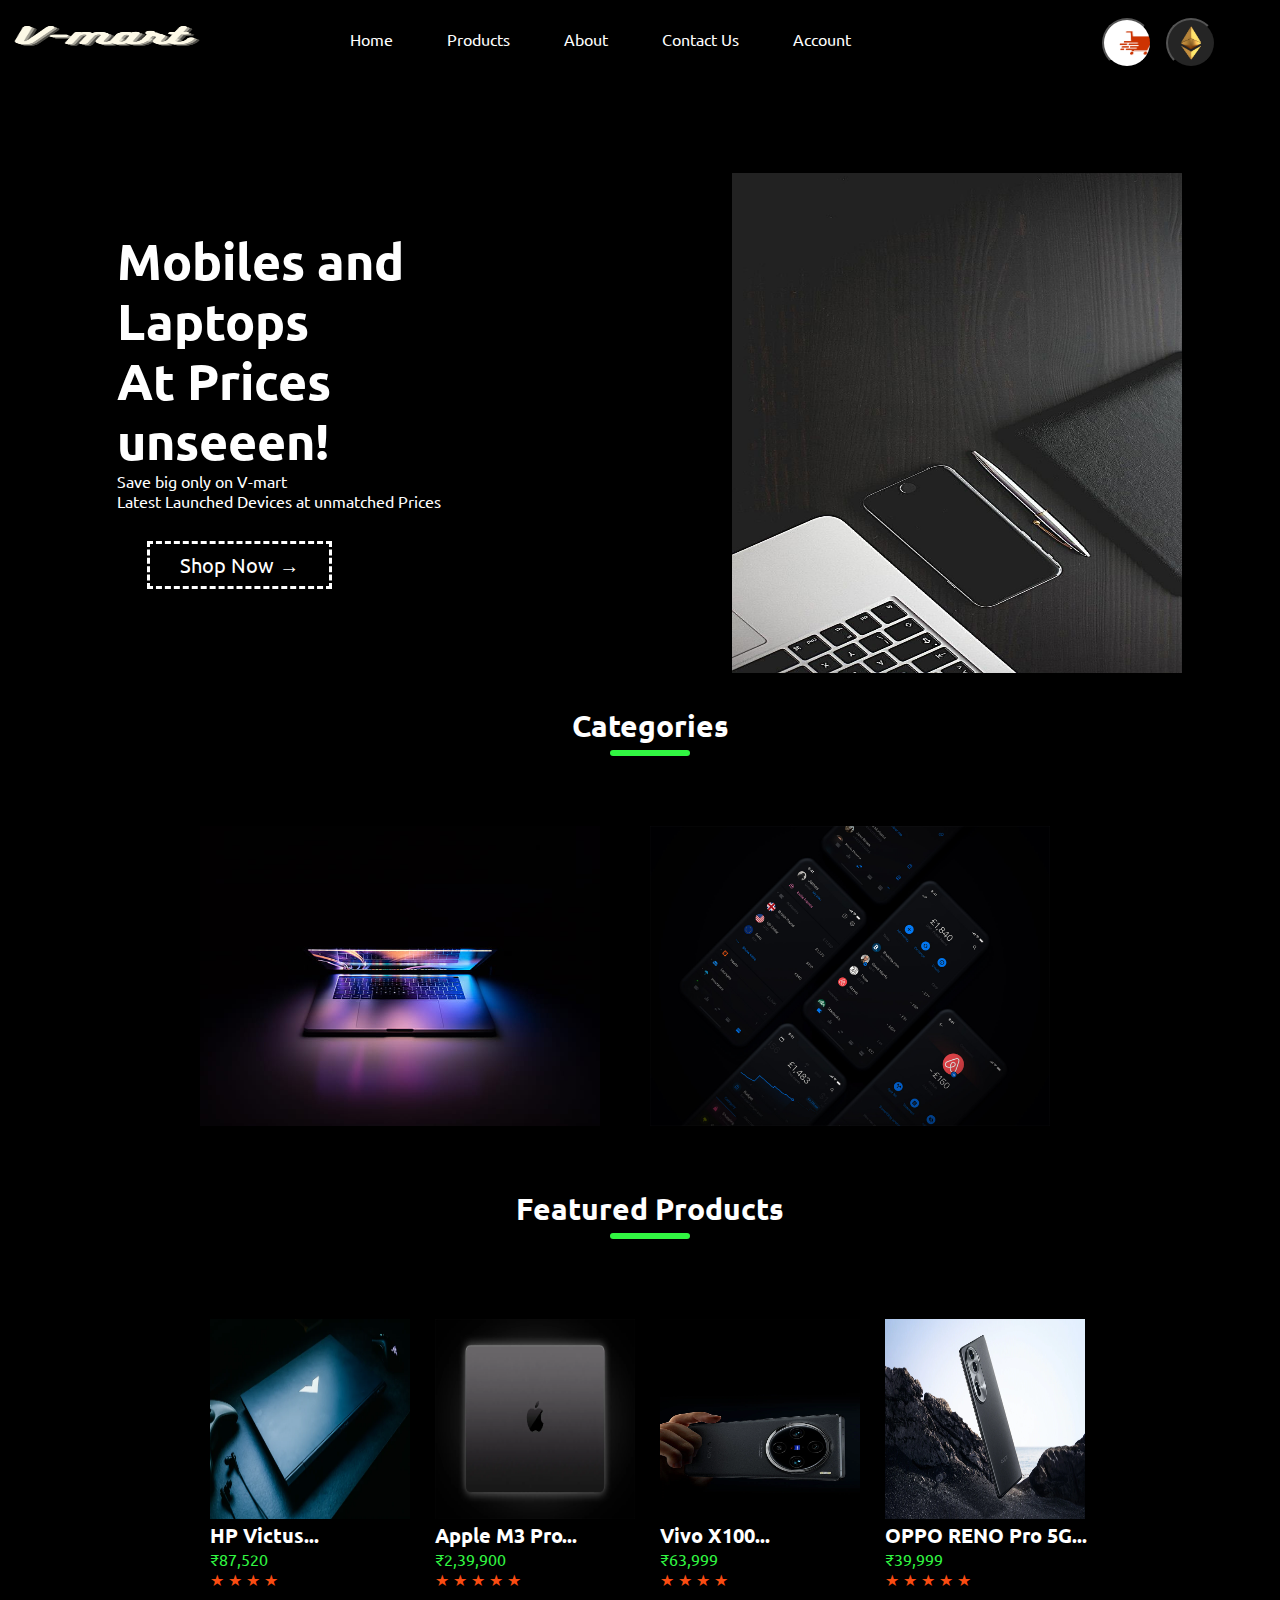
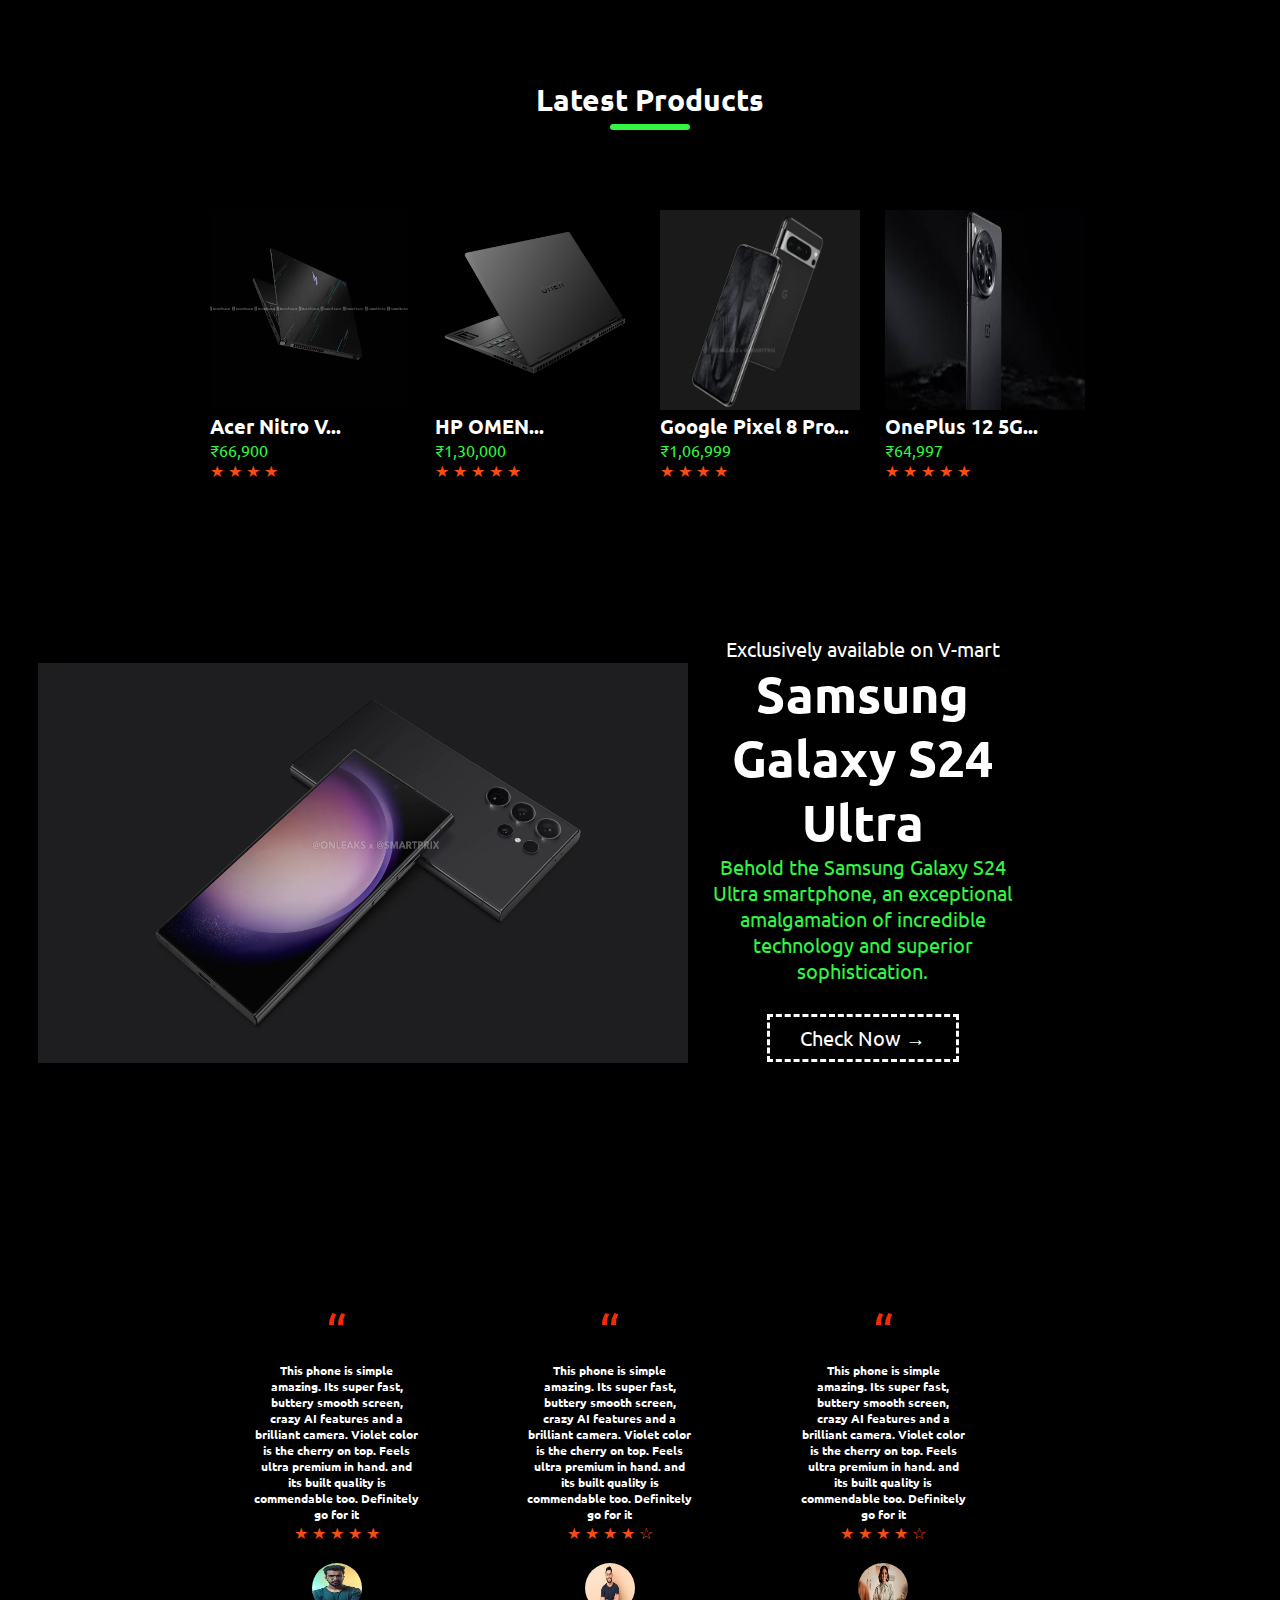
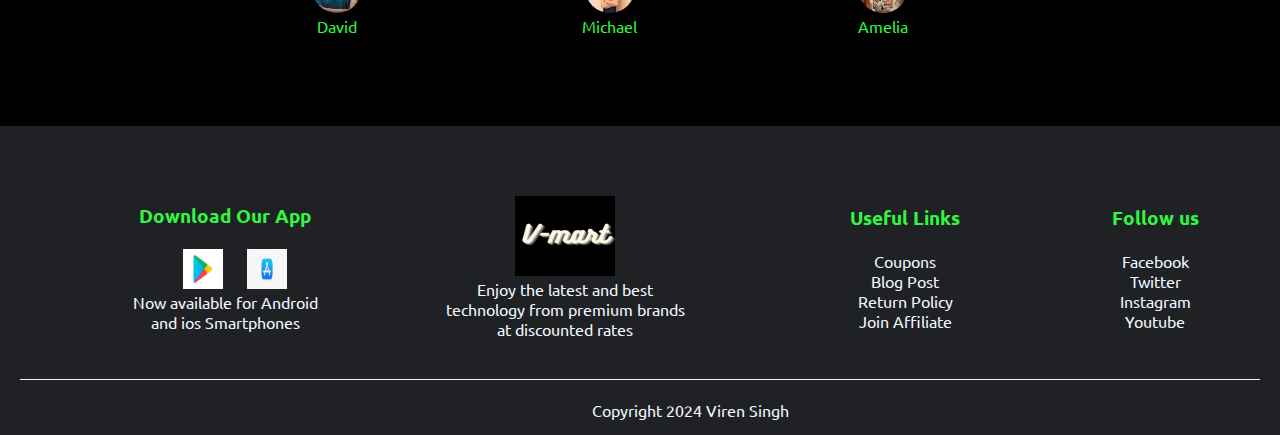
<file: index.html>
<!DOCTYPE html>
<html lang="en">
<head>
    <meta charset="UTF-8">
    <meta name="viewport" content="width-device-width,intial-scale=1.0">
    <title>V-mart</title>
    <link rel="Stylesheet" href="style.css">
    <link rel="preconnect" href="https://fonts.googleapis.com">
<link rel="preconnect" href="https://fonts.gstatic.com" crossorigin>
<link href="https://fonts.googleapis.com/css2?family=Ubuntu&display=swap" rel="stylesheet">
</head>

<body>
    <div class="header">
       
        
        <div class="navbar">
            <div class="logo">
                <img src="images/logo.png" alt="" width="200px" height ="75px">
            </div>
        <nav>
            <ul id="MenuItems">
                <li><a href="./index.html">Home</a></li>
                <li><a href="./Products.html">Products</a></li>
                <li><a href="">About</a></li>
                <li><a href="">Contact Us</a></li>
                <li><a href="">Account</a></li>
            </ul>
         
               <a href="./cart.html"><button class="cart"></button></a>
              
                <button class="walletbtn" ></button>
           
            <div class="walletcnt">
                <h2>WALLET</h2>
                <button class="cnt">+ Connect</button>
                <span class="closewallet">X</span>
            </div>
            
        </nav>
        <img src="images/menu.png"class="menu" onclick="menutoggle()">
    </div>
<div class="items">
        <div class="row">
          <div class="column">
            <h1>Mobiles and Laptops<br>At Prices unseeen!</h1>
            <p>Save big only on V-mart<br>Latest Launched Devices at unmatched Prices</p>
            <a href="./Products.html" class="btn">Shop Now &#8594;</a>
        </div>  
          <div class="column">
            <img src="images/image1.png" >
          </div>
        </div></div>
</div>

<!----featured Categories------------->
<div class="container">
    <h2 class="title">Categories</h2>
    
        <div class="row">
            
            <div class="catcol-1">
                <img src="images/laptop.png">
            </div>
            <div class="catcol-1">
                <img src="images/mobile.png">
            </div>
        </div>
        
    </div>


</div>

<!----featured Products------------->

<div class="container">
    <h2 class="title">Featured Products</h2>
    <div class="row">
        <div class="procol">
            <a href="./victus.html"><img src="images/products1.png"></a>
            <h2>HP Victus...</h2>
            <pr>₹87,520</pr>
            <div class="rating">
                &#9733;
                &#9733;
                &#9733;
                &#9733;
             
            </div>
        </div>
        <div class="procol">
            <a href="./applem3.html"><img src="images/products2.png"></a>
            <h2>Apple M3 Pro...</h2>
            <pr>₹2,39,900</pr>
            <div class="rating">
                &#9733;
                &#9733;
                &#9733;
                &#9733;
                &#9733;
            </div>
        </div>
        <div class="procol">
            <a href="./vivox100.html"><img src="images/products3.png"></a>
            <h2>Vivo X100...</h2>
            <pr>₹63,999</pr>
            <div class="rating">
                &#9733;
                &#9733;
                &#9733;
                &#9733;
             
            </div>
        </div>
        <div class="procol">
            <a href="./oppo.html"><img src="images/products4.png"></a>
            <h2>OPPO RENO Pro 5G...</h2>
            <pr>₹39,999</pr>
            <div class="rating">
                &#9733;
                &#9733;
                &#9733;
                &#9733;
                &#9733;
            </div>
        </div>

    </div>

        <!------Latest Products------------->
    <h2 class="title">Latest Products</h2>

    <div class="row">
        <div class="procol">
            <a href="./nitro.html"><img src="images/latest1.png"></a>
            <h2>Acer Nitro V...</h2>
            <pr>₹66,900</pr>
            <div class="rating">
                &#9733;
                &#9733;
                &#9733;
                &#9733;
             
            </div>
        </div>
        <div class="procol">
            <a href="./omen.html"><img src="images/latest2.png"></a>
            <h2>HP OMEN...</h2>
            <pr>₹1,30,000</pr>
            <div class="rating">
                &#9733;
                &#9733;
                &#9733;
                &#9733;
                &#9733;
            </div>
        </div>
        <div class="procol">
            <a href="./pixel.html"><img src="images/latest3.png"></a>
            <h2>Google Pixel 8 Pro...</h2>
            <pr>₹1,06,999</pr>
            <div class="rating">
                &#9733;
                &#9733;
                &#9733;
                &#9733;
             
            </div>
        </div>
        <div class="procol">
            <a href="./oneplus.html"><img src="images/latest4.png"></a>
            <h2>OnePlus 12 5G...</h2>
            <pr>₹64,997</pr>
            <div class="rating">
                &#9733;
                &#9733;
                &#9733;
                &#9733;
                &#9733;
            </div>
        </div>


</div>
<!----------------offers---------------->
<div class="items">
    <div class="row">
        
            <div class="ofcol">
                <img src="images/exclusive.png" class="exclusive">
            </div>
            <div class="ofcol">
               
                <p>Exclusively available on V-mart</p>
                <h1>Samsung Galaxy S24 Ultra</h1>
                <small>Behold the Samsung Galaxy S24 Ultra smartphone,
                     an exceptional amalgamation of incredible
                      technology and superior sophistication.
                    </small>
                    <a href="./samsung.html" class="btn">Check Now &#8594;</a>
        </div>

 </div>
  
</div>

<!-----------------Testimonials---------------->
<div class="Testimonials">
<div class="container">
    <div class="row">
        <div class="procol">
           <div class="annotations">&#8220;</div> 
            <h3>This phone is simple amazing. 
                Its super fast, buttery smooth screen,
                 crazy AI features and a brilliant camera.
                  Violet color is the cherry on top.
                Feels ultra premium in hand. and its built 
                quality is commendable too. Definitely go for it</h3>
                <div class="rating">
                    &#9733;
                    &#9733;
                    &#9733;
                    &#9733;
                    &#9733;
                </div>
                <img src="images/source1.png">
                <pr><br>David </pr>
            </div>
            <div class="procol">
                <div class="annotations">&#8220;</div> 
                <h3>This phone is simple amazing. 
                    Its super fast, buttery smooth screen,
                     crazy AI features and a brilliant camera.
                      Violet color is the cherry on top.
                    Feels ultra premium in hand. and its built 
                    quality is commendable too. Definitely go for it</h3>
                    <div class="rating">
                        &#9733;
                        &#9733;
                        &#9733;
                        &#9733;
                        &#9734;
                    </div>
                    <img src="images/source2.png">
                    <pr><br>Michael</pr>
                </div> <div class="procol">
                    <div class="annotations">&#8220;</div> 
                    <h3>This phone is simple amazing. 
                        Its super fast, buttery smooth screen,
                         crazy AI features and a brilliant camera.
                          Violet color is the cherry on top.
                        Feels ultra premium in hand. and its built 
                        quality is commendable too. Definitely go for it</h3>
                        <div class="rating">
                            &#9733;
                            &#9733;
                            &#9733;
                            &#9733;
                            &#9734;
                        </div>
                        <img src="images/source3.png">
                        <pr><br>Amelia</pr>
                    </div>
    </div>
</div>
</div>
</div>
<!-----------------FOOTER---------------->
<div class="footer">

        <div class="row">
            <div class="footer-col-1">
                <h3>Download Our App</h3>
                <div class="app-logo">
                    <img src="images/playstore.png">
                    <img src="images/appstore.png">
                </div>
                <p>Now available for Android<br> and ios Smartphones</p>
               
            </div>
            <div class="footer-col-2">
                <img src="images/logo.png" >
                <p>Enjoy the latest and best<br> technology from premium brands<br> at discounted rates</p>
            </div>
            <div class="footer-col-3">
                <h3>Useful Links</h3>
              <ul>
                <li>Coupons</li>
                <li>Blog Post</li>
                <li>Return Policy</li>
                <li>Join Affiliate</li>
              </ul>
            </div>
            <div class="footer-col-4">
                <h3>Follow us</h3>
              <ul>
                <li>Facebook</li>
                <li>Twitter</li>
                <li>Instagram</li>
                <li>Youtube</li>
              </ul>
            </div>
        </div>
        <hr>
        <p class="copyright">Copyright 2024 Viren Singh</p>
    </div>
</div>

</div>
<script src="./script.js"></script>
<script src="./script2.js"></script>
</body>
</html>
</file>
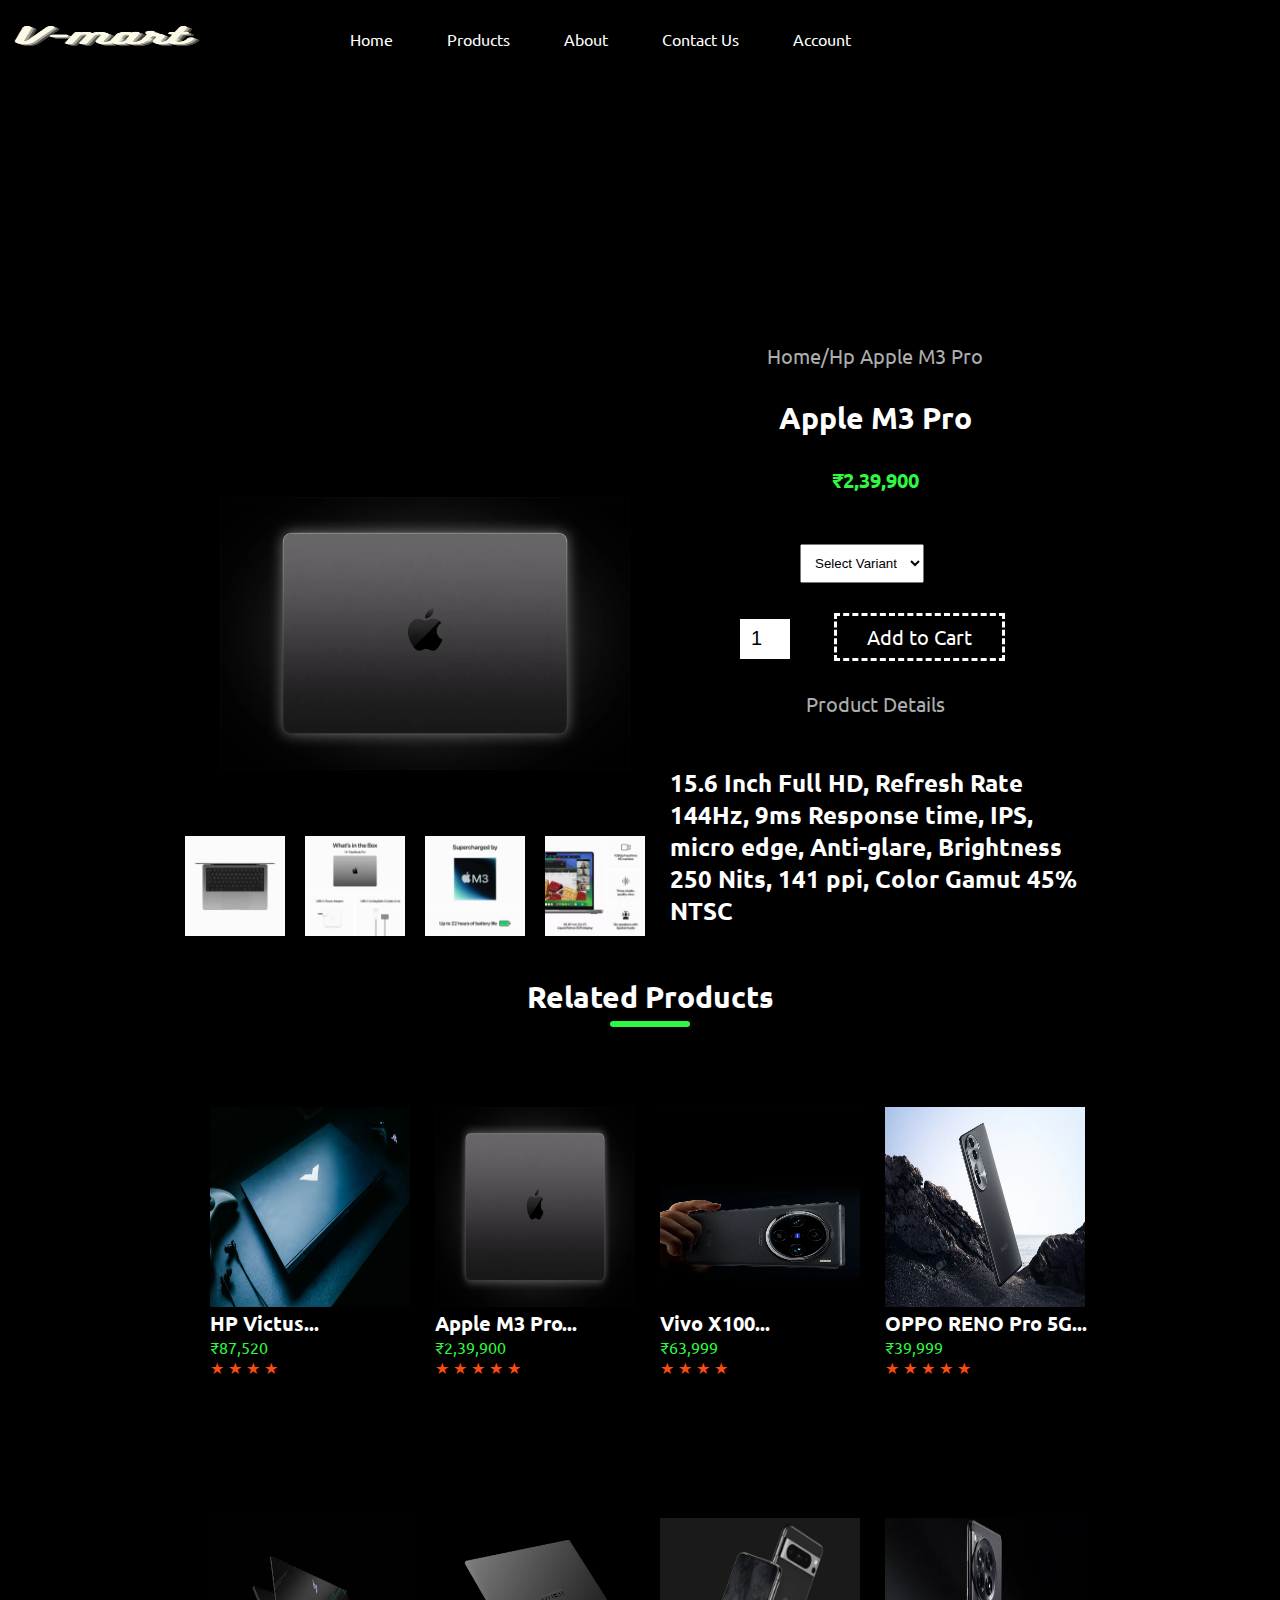
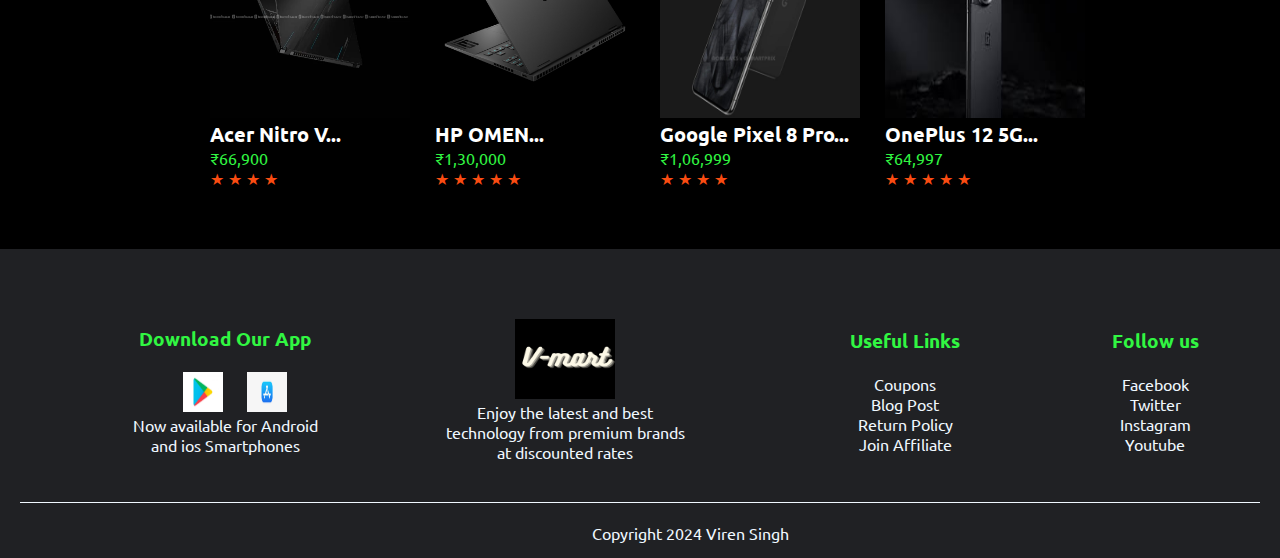
<file: applem3.html>
<!DOCTYPE html>
<html lang="en">
<head>
    <meta charset="UTF-8">
    <meta name="viewport" content="width-device-width,intial-scale=1.0">
    <title>V-mart</title>
    <link rel="Stylesheet" href="style.css">
    <link rel="preconnect" href="https://fonts.googleapis.com">
<link rel="preconnect" href="https://fonts.gstatic.com" crossorigin>
<link href="https://fonts.googleapis.com/css2?family=Ubuntu&display=swap" rel="stylesheet">
</head>

<body>
    <div class="header">
       <div class="navbar">
            <div class="logo">
                <img src="images/logo.png" alt="" width="200px" height ="75px">
            </div>
        <nav>
            <ul id="MenuItems">
                <li><a href="./index.html">Home</a></li>
                <li><a href="./Products.html">Products</a></li>
                <li><a href="">About</a></li>
                <li><a href="">Contact Us</a></li>
                <li><a href="">Account</a></li>
            </ul>

        </nav>
        <img src="images/menu.png"class="menu" onclick="menutoggle()">
    </div>
<div class="items">
        <div class="row">
        </div>
</div>
  <!---------Single Products------------->
<div class="container single-product">

    <div class="row">
        <div class="catcol">
            <img src="images/products2.png" width="100%" id="productImg" >
        </div>
     
       
        <div class="catcol">
            <p>Home/Hp Apple M3 Pro</p>
            <h1>Apple M3 Pro</h1>
            <h4>₹2,39,900</h4>
            <select>
                <option>Select Variant</option>
                <option>16/512GB</option>
                <option>16/1TB</option>
            </select>
            <input type="number" value="1">
            <a href="" class="btn">Add to Cart</a>
            <p>Product Details</p>
            <br>
            <h2>15.6 Inch Full HD, Refresh Rate 144Hz, 9ms Response time, IPS, micro edge, Anti-glare, Brightness 250 Nits, 141 ppi, Color Gamut 45% NTSC</h2>
        </div>
        <div class="small-img-row">
            <div class="small-img-col">
                <img src="images/apple1.png" width="100%" class="small-img" >
            </div>
            <div class="small-img-col">
                <img src="images/apple2.png" width="100%" class="small-img" >
            </div>
            <div class="small-img-col">
                <img src="images/apple3.png" width="100%"  class="small-img">
            </div>
            <div class="small-img-col">
                <img src="images/apple4.png" width="100%" class="small-img" >
            </div>
        </div>
    </div>
</div>

<!----featured Products------------->

<div class="container">
    <h2 class="title">Related Products</h2>
  
    <div class="row">
        <div class="procol">
            <a href="./victus.html"><img src="images/products1.png"></a>
            <h2>HP Victus...</h2>
            <pr>₹87,520</pr>
            <div class="rating">
                &#9733;
                &#9733;
                &#9733;
                &#9733;
             
            </div>
        </div>
        <div class="procol">
            <a href="./applem3.html"><img src="images/products2.png"></a>
            <h2>Apple M3 Pro...</h2>
            <pr>₹2,39,900</pr>
            <div class="rating">
                &#9733;
                &#9733;
                &#9733;
                &#9733;
                &#9733;
            </div>
        </div>
        <div class="procol">
            <a href="./vivox100.html"><img src="images/products3.png"></a>
            <h2>Vivo X100...</h2>
            <pr>₹63,999</pr>
            <div class="rating">
                &#9733;
                &#9733;
                &#9733;
                &#9733;
             
            </div>
        </div>
        <div class="procol">
            <a href="./oppo.html"><img src="images/products4.png"></a>
            <h2>OPPO RENO Pro 5G...</h2>
            <pr>₹39,999</pr>
            <div class="rating">
                &#9733;
                &#9733;
                &#9733;
                &#9733;
                &#9733;
            </div>
        </div>

    </div>



    <div class="row">
        <div class="procol">
            <a href="./nitro.html"><img src="images/latest1.png"></a>
            <h2>Acer Nitro V...</h2>
            <pr>₹66,900</pr>
            <div class="rating">
                &#9733;
                &#9733;
                &#9733;
                &#9733;
             
            </div>
        </div>
        <div class="procol">
            <a href="./omen.html"><img src="images/latest2.png"></a>
            <h2>HP OMEN...</h2>
            <pr>₹1,30,000</pr>
            <div class="rating">
                &#9733;
                &#9733;
                &#9733;
                &#9733;
                &#9733;
            </div>
        </div>
        <div class="procol">
            <a href="./pixel.html"><img src="images/latest3.png"></a>
            <h2>Google Pixel 8 Pro...</h2>
            <pr>₹1,06,999</pr>
            <div class="rating">
                &#9733;
                &#9733;
                &#9733;
                &#9733;
             
            </div>
        </div>
        <div class="procol">
            <a href="./oneplus.html"><img src="images/latest4.png"></a>
            <h2>OnePlus 12 5G...</h2>
            <pr>₹64,997</pr>
            <div class="rating">
                &#9733;
                &#9733;
                &#9733;
                &#9733;
                &#9733;
            </div>
        </div>


</div>
</div>
<!-----------------FOOTER---------------->
<div class="footer">

    <div class="row">
        <div class="footer-col-1">
            <h3>Download Our App</h3>
            <div class="app-logo">
                <img src="images/playstore.png">
                <img src="images/appstore.png">
            </div>
            <p>Now available for Android<br> and ios Smartphones</p>
           
        </div>
        <div class="footer-col-2">
            <img src="images/logo.png" >
            <p>Enjoy the latest and best<br> technology from premium brands<br> at discounted rates</p>
        </div>
        <div class="footer-col-3">
            <h3>Useful Links</h3>
          <ul>
            <li>Coupons</li>
            <li>Blog Post</li>
            <li>Return Policy</li>
            <li>Join Affiliate</li>
          </ul>
        </div>
        <div class="footer-col-4">
            <h3>Follow us</h3>
          <ul>
            <li>Facebook</li>
            <li>Twitter</li>
            <li>Instagram</li>
            <li>Youtube</li>
          </ul>
        </div>
    </div>
    <hr>
    <p class="copyright">Copyright 2024 Viren Singh</p>
</div>
</div>

</div>
<script src="./script.js"></script>
</body>
</html>
</file>
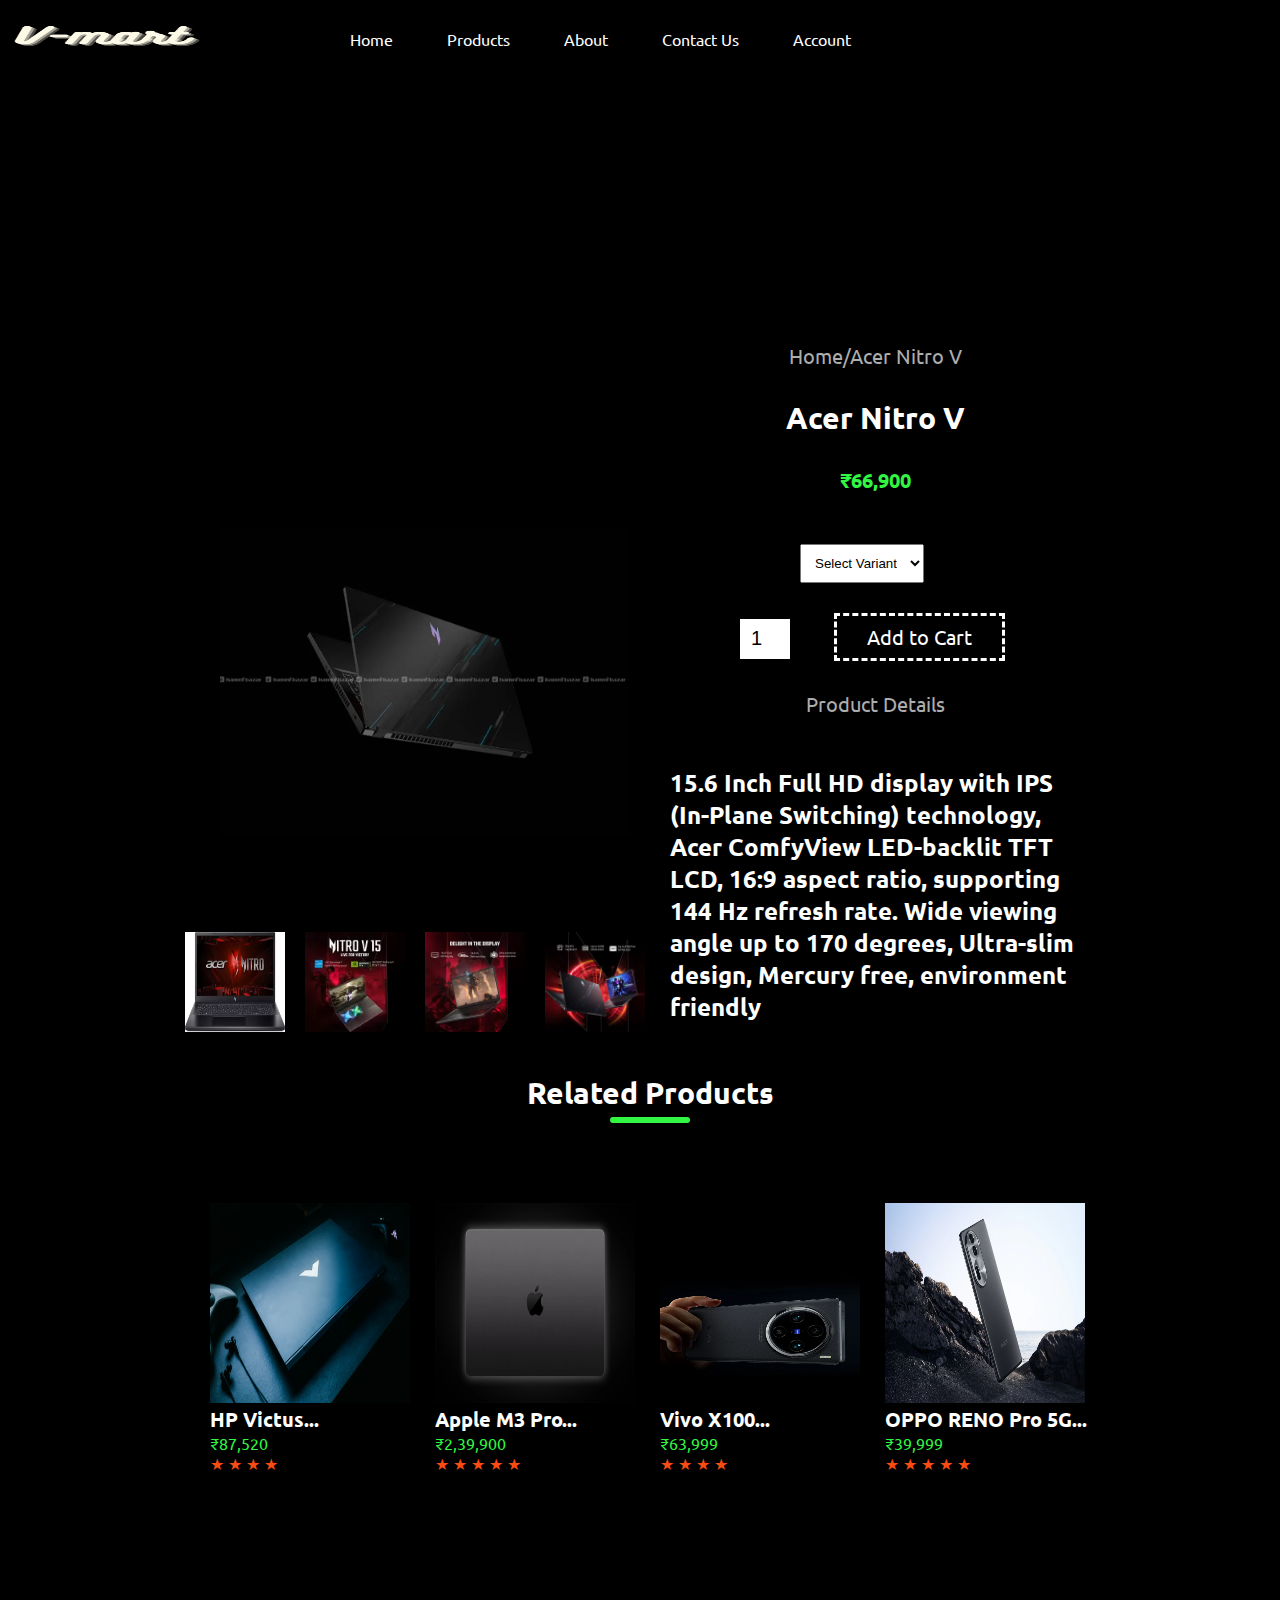
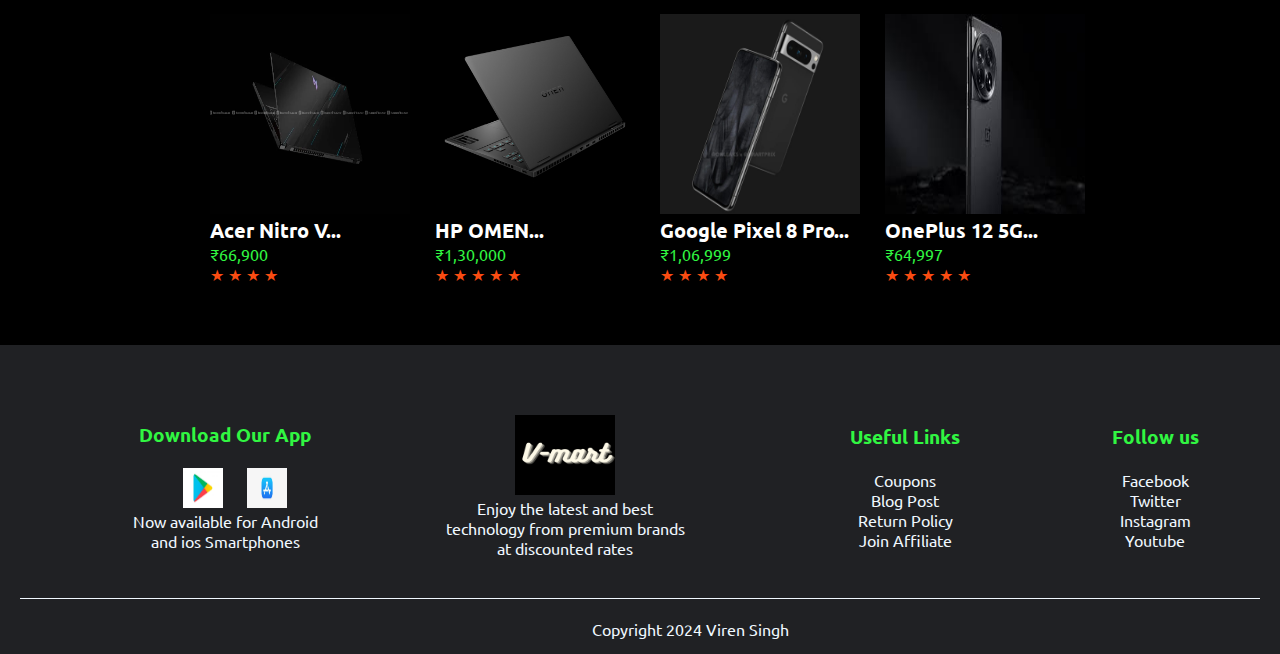
<file: nitro.html>
<!DOCTYPE html>
<html lang="en">
<head>
    <meta charset="UTF-8">
    <meta name="viewport" content="width-device-width,intial-scale=1.0">
    <title>V-mart</title>
    <link rel="Stylesheet" href="style.css">
    <link rel="preconnect" href="https://fonts.googleapis.com">
<link rel="preconnect" href="https://fonts.gstatic.com" crossorigin>
<link href="https://fonts.googleapis.com/css2?family=Ubuntu&display=swap" rel="stylesheet">
</head>

<body>
    <div class="header">
       <div class="navbar">
            <div class="logo">
                <img src="images/logo.png" alt="" width="200px" height ="75px">
            </div>
        <nav>
            <ul id="MenuItems">
                <li><a href="./index.html">Home</a></li>
                <li><a href="./Products.html">Products</a></li>
                <li><a href="">About</a></li>
                <li><a href="">Contact Us</a></li>
                <li><a href="">Account</a></li>
            </ul>

        </nav>
        <img src="images/menu.png"class="menu" onclick="menutoggle()">
    </div>
<div class="items">
        <div class="row">
        </div>
</div>
  <!---------Single Products------------->
<div class="container single-product">

    <div class="row">
        <div class="catcol">
            <img src="images/latest1.png" width="100%" id="productImg" >
        </div>
     
       
        <div class="catcol">
            <p>Home/Acer Nitro V</p>
            <h1>Acer Nitro V</h1>
            <h4>₹66,900</h4>
            <select>
                <option>Select Variant</option>
                <option>16/512GB</option>
                <option>16/1TB</option>
            </select>
            <input type="number" value="1">
            <a href="" class="btn">Add to Cart</a>
            <p>Product Details</p>
            <br>
            <h2>
                15.6 Inch Full HD display with IPS (In-Plane Switching) technology, Acer ComfyView LED-backlit TFT LCD, 16:9 aspect ratio, supporting 144 Hz refresh rate. Wide viewing angle up to 170 degrees, Ultra-slim design, Mercury free, environment friendly</h2>
        </div>
        <div class="small-img-row">
            <div class="small-img-col">
                <img src="images/nitro1.png" width="100%" class="small-img" >
            </div>
            <div class="small-img-col">
                <img src="images/nitro2.png" width="100%" class="small-img" >
            </div>
            <div class="small-img-col">
                <img src="images/nitro3.png" width="100%"  class="small-img">
            </div>
            <div class="small-img-col">
                <img src="images/nitro4.png" width="100%" class="small-img" >
            </div>
        </div>
    </div>
</div>

<!----featured Products------------->

<div class="container">
    <h2 class="title">Related Products</h2>
    
    <div class="row">
        <div class="procol">
            <a href="./victus.html"><img src="images/products1.png"></a>
            <h2>HP Victus...</h2>
            <pr>₹87,520</pr>
            <div class="rating">
                &#9733;
                &#9733;
                &#9733;
                &#9733;
             
            </div>
        </div>
        <div class="procol">
            <a href="./applem3.html"><img src="images/products2.png"></a>
            <h2>Apple M3 Pro...</h2>
            <pr>₹2,39,900</pr>
            <div class="rating">
                &#9733;
                &#9733;
                &#9733;
                &#9733;
                &#9733;
            </div>
        </div>
        <div class="procol">
            <a href="./vivox100.html"><img src="images/products3.png"></a>
            <h2>Vivo X100...</h2>
            <pr>₹63,999</pr>
            <div class="rating">
                &#9733;
                &#9733;
                &#9733;
                &#9733;
             
            </div>
        </div>
        <div class="procol">
            <a href="./oppo.html"><img src="images/products4.png"></a>
            <h2>OPPO RENO Pro 5G...</h2>
            <pr>₹39,999</pr>
            <div class="rating">
                &#9733;
                &#9733;
                &#9733;
                &#9733;
                &#9733;
            </div>
        </div>

    </div>



    <div class="row">
        <div class="procol">
            <a href="./nitro.html"><img src="images/latest1.png"></a>
            <h2>Acer Nitro V...</h2>
            <pr>₹66,900</pr>
            <div class="rating">
                &#9733;
                &#9733;
                &#9733;
                &#9733;
             
            </div>
        </div>
        <div class="procol">
            <a href="./omen.html"><img src="images/latest2.png"></a>
            <h2>HP OMEN...</h2>
            <pr>₹1,30,000</pr>
            <div class="rating">
                &#9733;
                &#9733;
                &#9733;
                &#9733;
                &#9733;
            </div>
        </div>
        <div class="procol">
            <a href="./pixel.html"><img src="images/latest3.png"></a>
            <h2>Google Pixel 8 Pro...</h2>
            <pr>₹1,06,999</pr>
            <div class="rating">
                &#9733;
                &#9733;
                &#9733;
                &#9733;
             
            </div>
        </div>
        <div class="procol">
            <a href="./oneplus.html"><img src="images/latest4.png"></a>
            <h2>OnePlus 12 5G...</h2>
            <pr>₹64,997</pr>
            <div class="rating">
                &#9733;
                &#9733;
                &#9733;
                &#9733;
                &#9733;
            </div>
        </div>


</div>
</div>
<!-----------------FOOTER---------------->
<div class="footer">

    <div class="row">
        <div class="footer-col-1">
            <h3>Download Our App</h3>
            <div class="app-logo">
                <img src="images/playstore.png">
                <img src="images/appstore.png">
            </div>
            <p>Now available for Android<br> and ios Smartphones</p>
           
        </div>
        <div class="footer-col-2">
            <img src="images/logo.png" >
            <p>Enjoy the latest and best<br> technology from premium brands<br> at discounted rates</p>
        </div>
        <div class="footer-col-3">
            <h3>Useful Links</h3>
          <ul>
            <li>Coupons</li>
            <li>Blog Post</li>
            <li>Return Policy</li>
            <li>Join Affiliate</li>
          </ul>
        </div>
        <div class="footer-col-4">
            <h3>Follow us</h3>
          <ul>
            <li>Facebook</li>
            <li>Twitter</li>
            <li>Instagram</li>
            <li>Youtube</li>
          </ul>
        </div>
    </div>
    <hr>
    <p class="copyright">Copyright 2024 Viren Singh</p>
</div>
</div>

</div>
<script src="./script.js"></script>
</body>
</html>
</file>
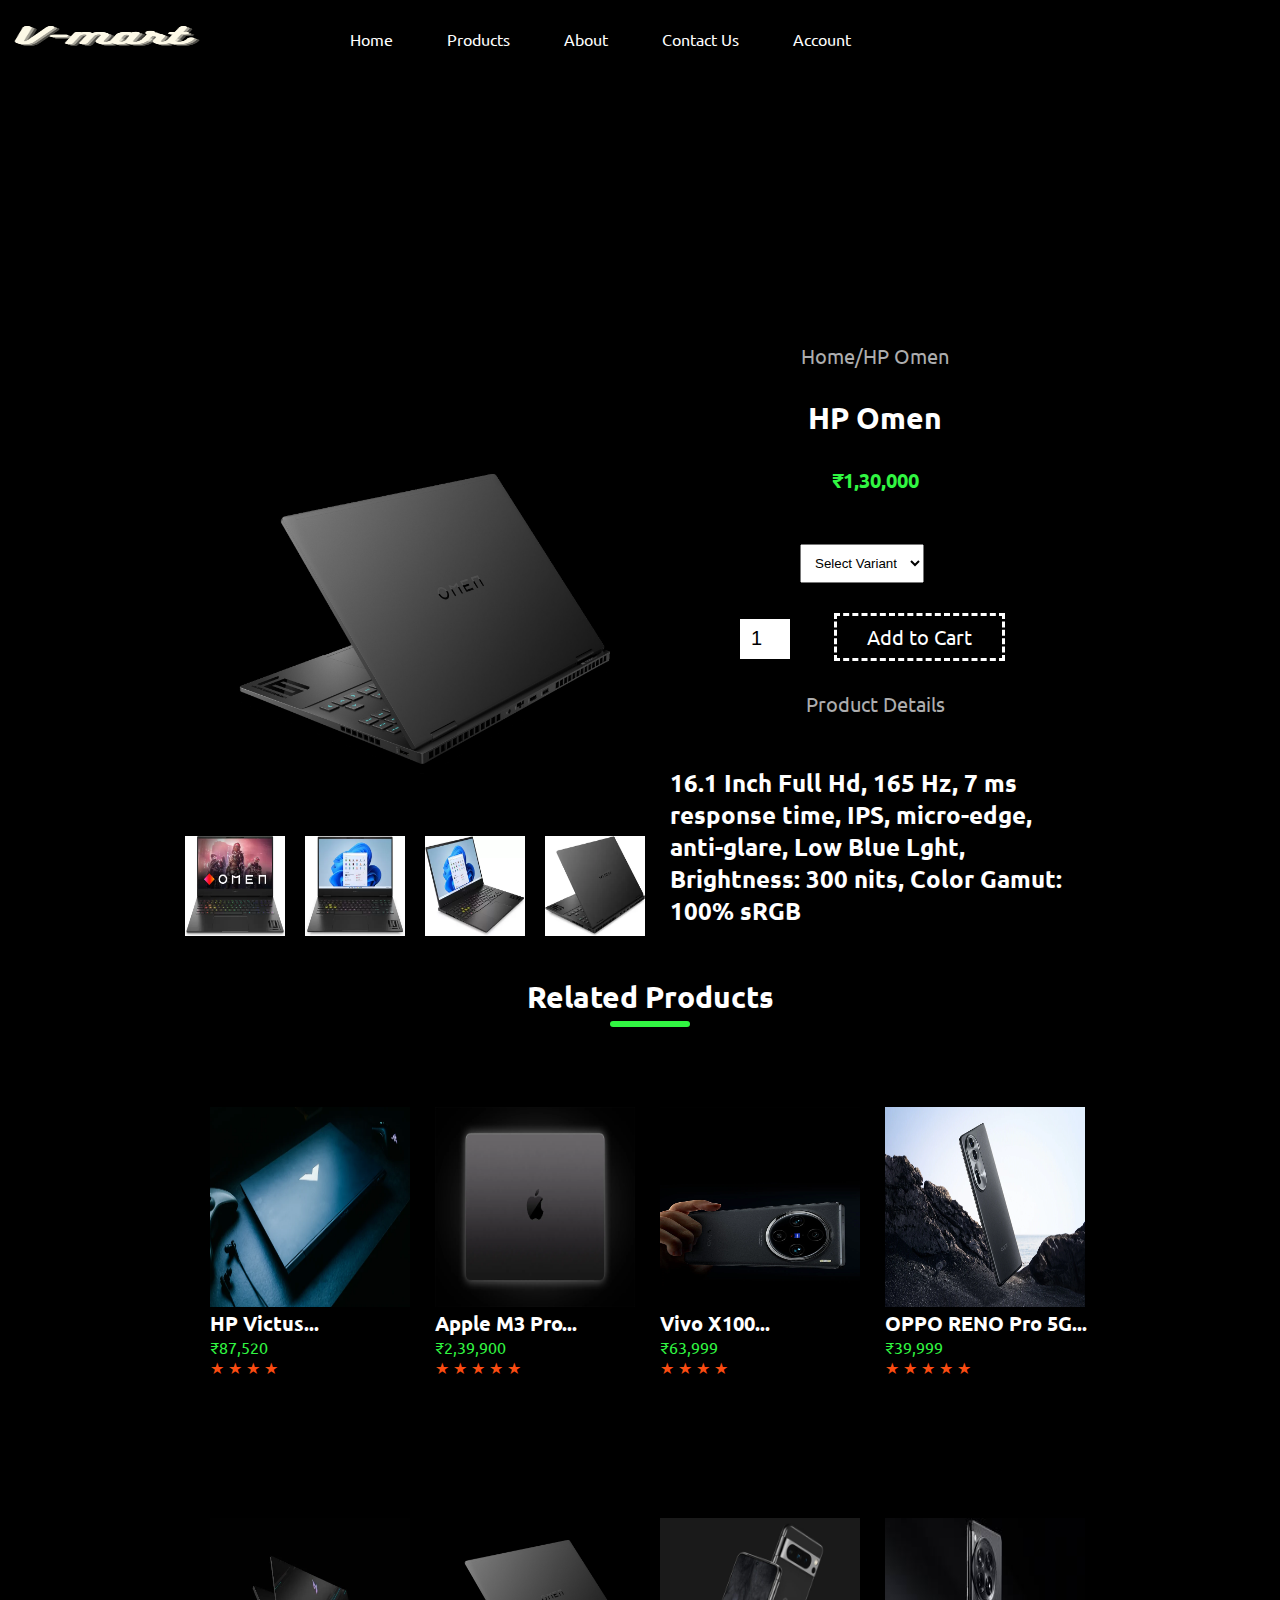
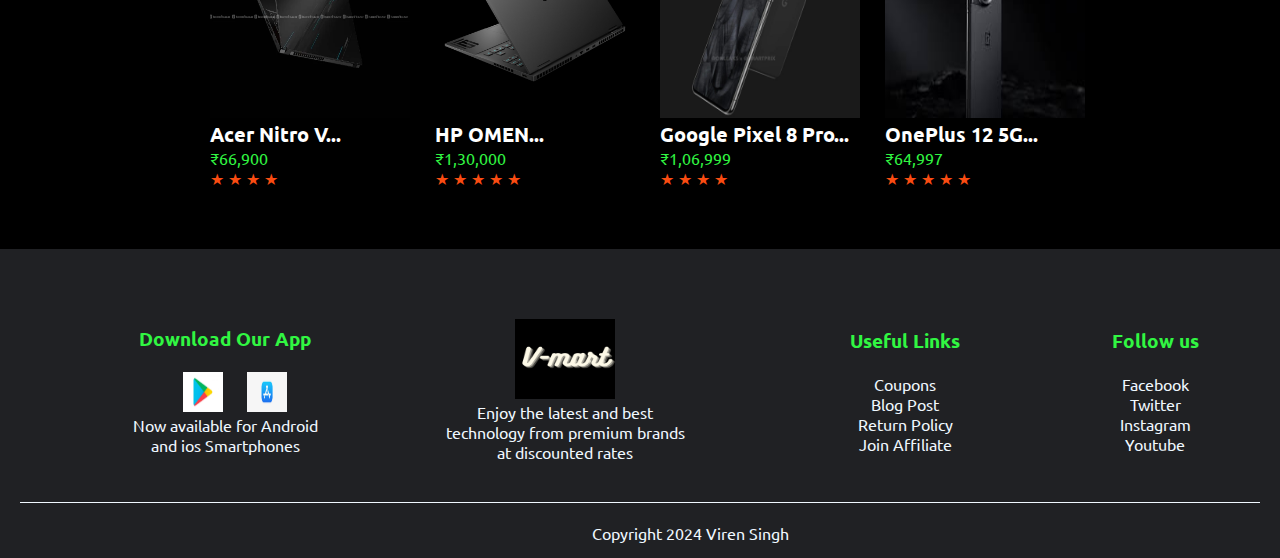
<file: omen.html>
<!DOCTYPE html>
<html lang="en">
<head>
    <meta charset="UTF-8">
    <meta name="viewport" content="width-device-width,intial-scale=1.0">
    <title>V-mart</title>
    <link rel="Stylesheet" href="style.css">
    <link rel="preconnect" href="https://fonts.googleapis.com">
<link rel="preconnect" href="https://fonts.gstatic.com" crossorigin>
<link href="https://fonts.googleapis.com/css2?family=Ubuntu&display=swap" rel="stylesheet">
</head>

<body>
    <div class="header">
       <div class="navbar">
            <div class="logo">
                <img src="images/logo.png" alt="" width="200px" height ="75px">
            </div>
        <nav>
            <ul id="MenuItems">
                <li><a href="./index.html">Home</a></li>
                <li><a href="./Products.html">Products</a></li>
                <li><a href="">About</a></li>
                <li><a href="">Contact Us</a></li>
                <li><a href="">Account</a></li>
            </ul>

        </nav>
        <img src="images/menu.png"class="menu" onclick="menutoggle()">
    </div>
<div class="items">
        <div class="row">
        </div>
</div>
  <!---------Single Products------------->
<div class="container single-product">

    <div class="row">
        <div class="catcol">
            <img src="images/latest2.png" width="100%" id="productImg" >
        </div>
     
       
        <div class="catcol">
            <p>Home/HP Omen</p>
            <h1>HP Omen</h1>
            <h4>₹1,30,000</h4>
            <select>
                <option>Select Variant</option>
                <option>16/512GB</option>
                <option>16/1TB</option>
            </select>
            <input type="number" value="1">
            <a href="" class="btn">Add to Cart</a>
            <p>Product Details</p>
            <br>
            <h2>16.1 Inch Full Hd, 165 Hz, 7 ms response time, IPS, micro-edge, anti-glare, Low Blue Lght, Brightness: 300 nits, Color Gamut: 100% sRGB</h2>
        </div>
        <div class="small-img-row">
            <div class="small-img-col">
                <img src="images/omen1.png" width="100%" class="small-img" >
            </div>
            <div class="small-img-col">
                <img src="images/omen2.png" width="100%" class="small-img" >
            </div>
            <div class="small-img-col">
                <img src="images/omen3.png" width="100%"  class="small-img">
            </div>
            <div class="small-img-col">
                <img src="images/omen4.png" width="100%" class="small-img" >
            </div>
        </div>
    </div>
</div>

<!----featured Products------------->

<div class="container">
    <h2 class="title">Related Products</h2>
    
    <div class="row">
        <div class="procol">
            <a href="./victus.html"><img src="images/products1.png"></a>
            <h2>HP Victus...</h2>
            <pr>₹87,520</pr>
            <div class="rating">
                &#9733;
                &#9733;
                &#9733;
                &#9733;
             
            </div>
        </div>
        <div class="procol">
            <a href="./applem3.html"><img src="images/products2.png"></a>
            <h2>Apple M3 Pro...</h2>
            <pr>₹2,39,900</pr>
            <div class="rating">
                &#9733;
                &#9733;
                &#9733;
                &#9733;
                &#9733;
            </div>
        </div>
        <div class="procol">
            <a href="./vivox100.html"><img src="images/products3.png"></a>
            <h2>Vivo X100...</h2>
            <pr>₹63,999</pr>
            <div class="rating">
                &#9733;
                &#9733;
                &#9733;
                &#9733;
             
            </div>
        </div>
        <div class="procol">
            <a href="./oppo.html"><img src="images/products4.png"></a>
            <h2>OPPO RENO Pro 5G...</h2>
            <pr>₹39,999</pr>
            <div class="rating">
                &#9733;
                &#9733;
                &#9733;
                &#9733;
                &#9733;
            </div>
        </div>

    </div>



    <div class="row">
        <div class="procol">
            <a href="./nitro.html"><img src="images/latest1.png"></a>
            <h2>Acer Nitro V...</h2>
            <pr>₹66,900</pr>
            <div class="rating">
                &#9733;
                &#9733;
                &#9733;
                &#9733;
             
            </div>
        </div>
        <div class="procol">
            <a href="./omen.html"><img src="images/latest2.png"></a>
            <h2>HP OMEN...</h2>
            <pr>₹1,30,000</pr>
            <div class="rating">
                &#9733;
                &#9733;
                &#9733;
                &#9733;
                &#9733;
            </div>
        </div>
        <div class="procol">
            <a href="./pixel.html"><img src="images/latest3.png"></a>
            <h2>Google Pixel 8 Pro...</h2>
            <pr>₹1,06,999</pr>
            <div class="rating">
                &#9733;
                &#9733;
                &#9733;
                &#9733;
             
            </div>
        </div>
        <div class="procol">
            <a href="./oneplus.html"><img src="images/latest4.png"></a>
            <h2>OnePlus 12 5G...</h2>
            <pr>₹64,997</pr>
            <div class="rating">
                &#9733;
                &#9733;
                &#9733;
                &#9733;
                &#9733;
            </div>
        </div>


</div>
</div>
<!-----------------FOOTER---------------->
<div class="footer">

    <div class="row">
        <div class="footer-col-1">
            <h3>Download Our App</h3>
            <div class="app-logo">
                <img src="images/playstore.png">
                <img src="images/appstore.png">
            </div>
            <p>Now available for Android<br> and ios Smartphones</p>
           
        </div>
        <div class="footer-col-2">
            <img src="images/logo.png" >
            <p>Enjoy the latest and best<br> technology from premium brands<br> at discounted rates</p>
        </div>
        <div class="footer-col-3">
            <h3>Useful Links</h3>
          <ul>
            <li>Coupons</li>
            <li>Blog Post</li>
            <li>Return Policy</li>
            <li>Join Affiliate</li>
          </ul>
        </div>
        <div class="footer-col-4">
            <h3>Follow us</h3>
          <ul>
            <li>Facebook</li>
            <li>Twitter</li>
            <li>Instagram</li>
            <li>Youtube</li>
          </ul>
        </div>
    </div>
    <hr>
    <p class="copyright">Copyright 2024 Viren Singh</p>
</div>
</div>

</div>
<script src="./script.js"></script>
</body>
</html>
</file>
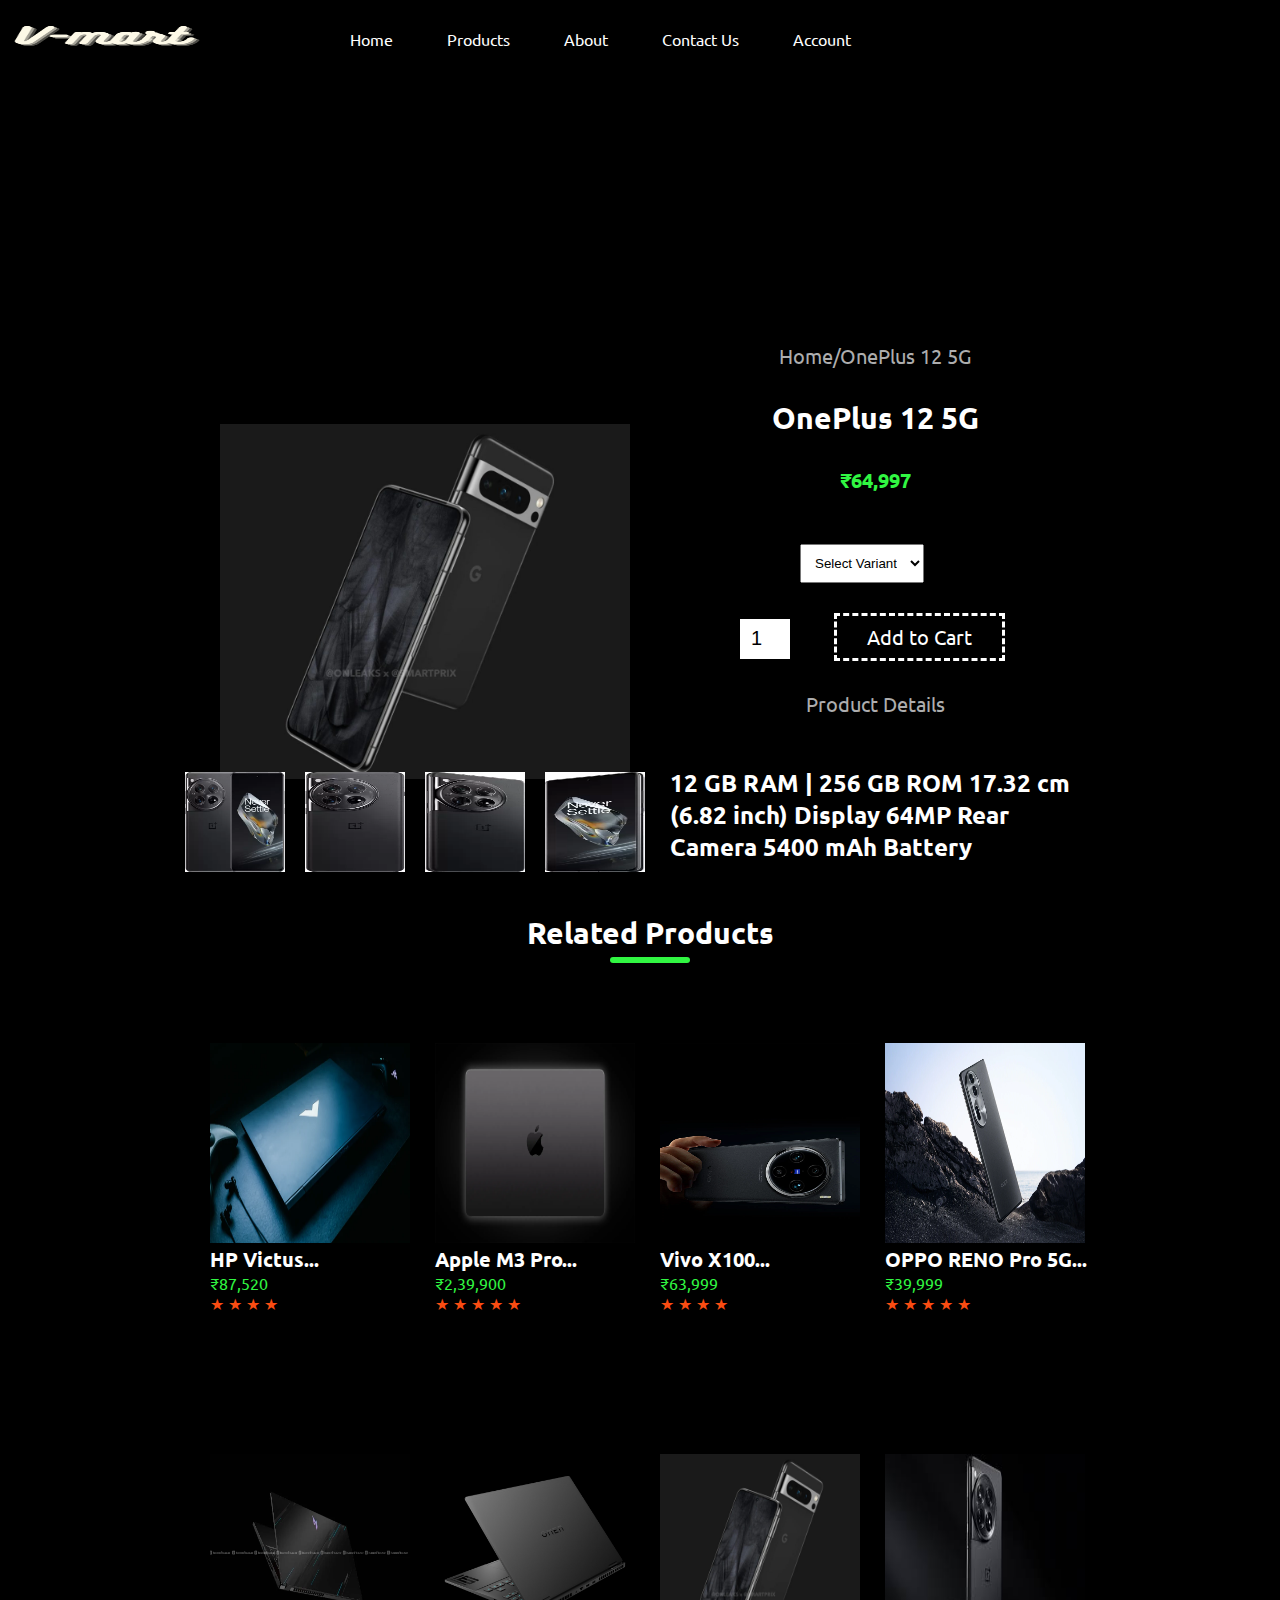
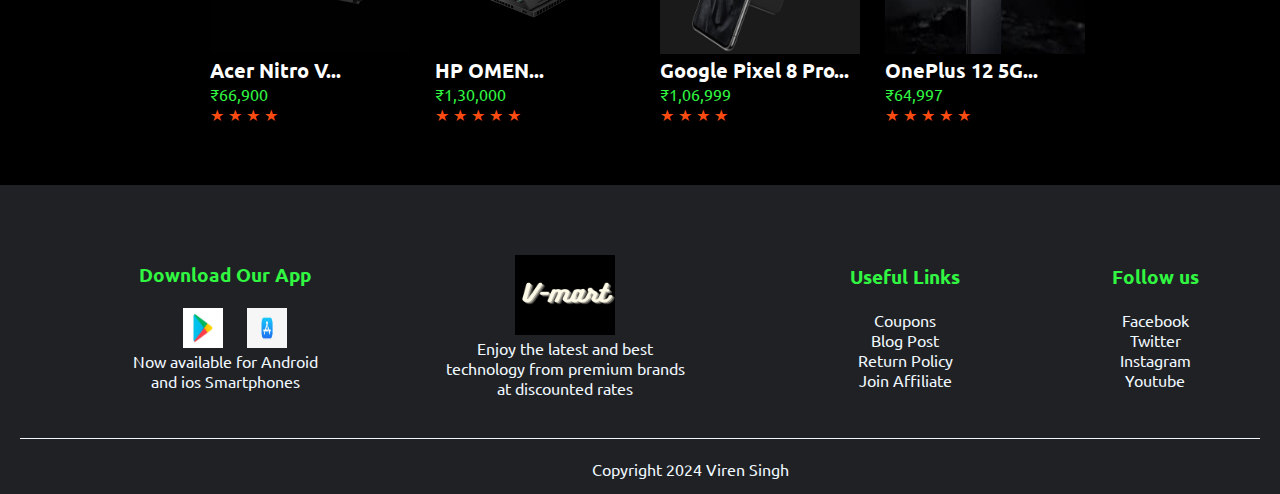
<file: oneplus.html>
<!DOCTYPE html>
<html lang="en">
<head>
    <meta charset="UTF-8">
    <meta name="viewport" content="width-device-width,intial-scale=1.0">
    <title>V-mart</title>
    <link rel="Stylesheet" href="style.css">
    <link rel="preconnect" href="https://fonts.googleapis.com">
<link rel="preconnect" href="https://fonts.gstatic.com" crossorigin>
<link href="https://fonts.googleapis.com/css2?family=Ubuntu&display=swap" rel="stylesheet">
</head>

<body>
    <div class="header">
       <div class="navbar">
            <div class="logo">
                <img src="images/logo.png" alt="" width="200px" height ="75px">
            </div>
        <nav>
            <ul id="MenuItems">
                <li><a href="./index.html">Home</a></li>
                <li><a href="./Products.html">Products</a></li>
                <li><a href="">About</a></li>
                <li><a href="">Contact Us</a></li>
                <li><a href="">Account</a></li>
            </ul>

        </nav>
        <img src="images/menu.png"class="menu" onclick="menutoggle()">
    </div>
<div class="items">
        <div class="row">
        </div>
</div>
  <!---------Single Products------------->
<div class="container single-product">

    <div class="row">
        <div class="catcol">
            <img src="images/latest3.png" width="100%" id="productImg" >
        </div>
     
       
        <div class="catcol">
            <p>Home/OnePlus 12 5G</p>
            <h1>OnePlus 12 5G</h1>
            <h4>₹64,997</h4>
            <select>
                <option>Select Variant</option>
                <option>12/128GB</option>
                <option>12/256GB</option>
            </select>
            <input type="number" value="1">
            <a href="" class="btn">Add to Cart</a>
            <p>Product Details</p>
            <br>
                <h2>
                    12 GB RAM | 256 GB ROM
                    17.32 cm (6.82 inch) Display
                    64MP Rear Camera
                    5400 mAh Battery</h2>
        </div>
        <div class="small-img-row">
            <div class="small-img-col">
                <img src="images/oneplus1.png" width="100%" class="small-img" >
            </div>
            <div class="small-img-col">
                <img src="images/oneplus2.png" width="100%" class="small-img" >
            </div>
            <div class="small-img-col">
                <img src="images/oneplus3.png" width="100%"  class="small-img">
            </div>
            <div class="small-img-col">
                <img src="images/oneplus4.png" width="100%" class="small-img" >
            </div>
        </div>
    </div>
</div>

<!----featured Products------------->

<div class="container">
    <h2 class="title">Related Products</h2>
    
    <div class="row">
        <div class="procol">
            <a href="./victus.html"><img src="images/products1.png"></a>
            <h2>HP Victus...</h2>
            <pr>₹87,520</pr>
            <div class="rating">
                &#9733;
                &#9733;
                &#9733;
                &#9733;
             
            </div>
        </div>
        <div class="procol">
            <a href="./applem3.html"><img src="images/products2.png"></a>
            <h2>Apple M3 Pro...</h2>
            <pr>₹2,39,900</pr>
            <div class="rating">
                &#9733;
                &#9733;
                &#9733;
                &#9733;
                &#9733;
            </div>
        </div>
        <div class="procol">
            <a href="./vivox100.html"><img src="images/products3.png"></a>
            <h2>Vivo X100...</h2>
            <pr>₹63,999</pr>
            <div class="rating">
                &#9733;
                &#9733;
                &#9733;
                &#9733;
             
            </div>
        </div>
        <div class="procol">
            <a href="./oppo.html"><img src="images/products4.png"></a>
            <h2>OPPO RENO Pro 5G...</h2>
            <pr>₹39,999</pr>
            <div class="rating">
                &#9733;
                &#9733;
                &#9733;
                &#9733;
                &#9733;
            </div>
        </div>

    </div>



    <div class="row">
        <div class="procol">
            <a href="./nitro.html"><img src="images/latest1.png"></a>
            <h2>Acer Nitro V...</h2>
            <pr>₹66,900</pr>
            <div class="rating">
                &#9733;
                &#9733;
                &#9733;
                &#9733;
             
            </div>
        </div>
        <div class="procol">
            <a href="./omen.html"><img src="images/latest2.png"></a>
            <h2>HP OMEN...</h2>
            <pr>₹1,30,000</pr>
            <div class="rating">
                &#9733;
                &#9733;
                &#9733;
                &#9733;
                &#9733;
            </div>
        </div>
        <div class="procol">
            <a href="./pixel.html"><img src="images/latest3.png"></a>
            <h2>Google Pixel 8 Pro...</h2>
            <pr>₹1,06,999</pr>
            <div class="rating">
                &#9733;
                &#9733;
                &#9733;
                &#9733;
             
            </div>
        </div>
        <div class="procol">
            <a href="./oneplus.html"><img src="images/latest4.png"></a>
            <h2>OnePlus 12 5G...</h2>
            <pr>₹64,997</pr>
            <div class="rating">
                &#9733;
                &#9733;
                &#9733;
                &#9733;
                &#9733;
            </div>
        </div>


</div>
</div>
<!-----------------FOOTER---------------->
<div class="footer">

    <div class="row">
        <div class="footer-col-1">
            <h3>Download Our App</h3>
            <div class="app-logo">
                <img src="images/playstore.png">
                <img src="images/appstore.png">
            </div>
            <p>Now available for Android<br> and ios Smartphones</p>
           
        </div>
        <div class="footer-col-2">
            <img src="images/logo.png" >
            <p>Enjoy the latest and best<br> technology from premium brands<br> at discounted rates</p>
        </div>
        <div class="footer-col-3">
            <h3>Useful Links</h3>
          <ul>
            <li>Coupons</li>
            <li>Blog Post</li>
            <li>Return Policy</li>
            <li>Join Affiliate</li>
          </ul>
        </div>
        <div class="footer-col-4">
            <h3>Follow us</h3>
          <ul>
            <li>Facebook</li>
            <li>Twitter</li>
            <li>Instagram</li>
            <li>Youtube</li>
          </ul>
        </div>
    </div>
    <hr>
    <p class="copyright">Copyright 2024 Viren Singh</p>
</div>
</div>

</div>
<script src="./script.js"></script>
</body>
</html>
</file>
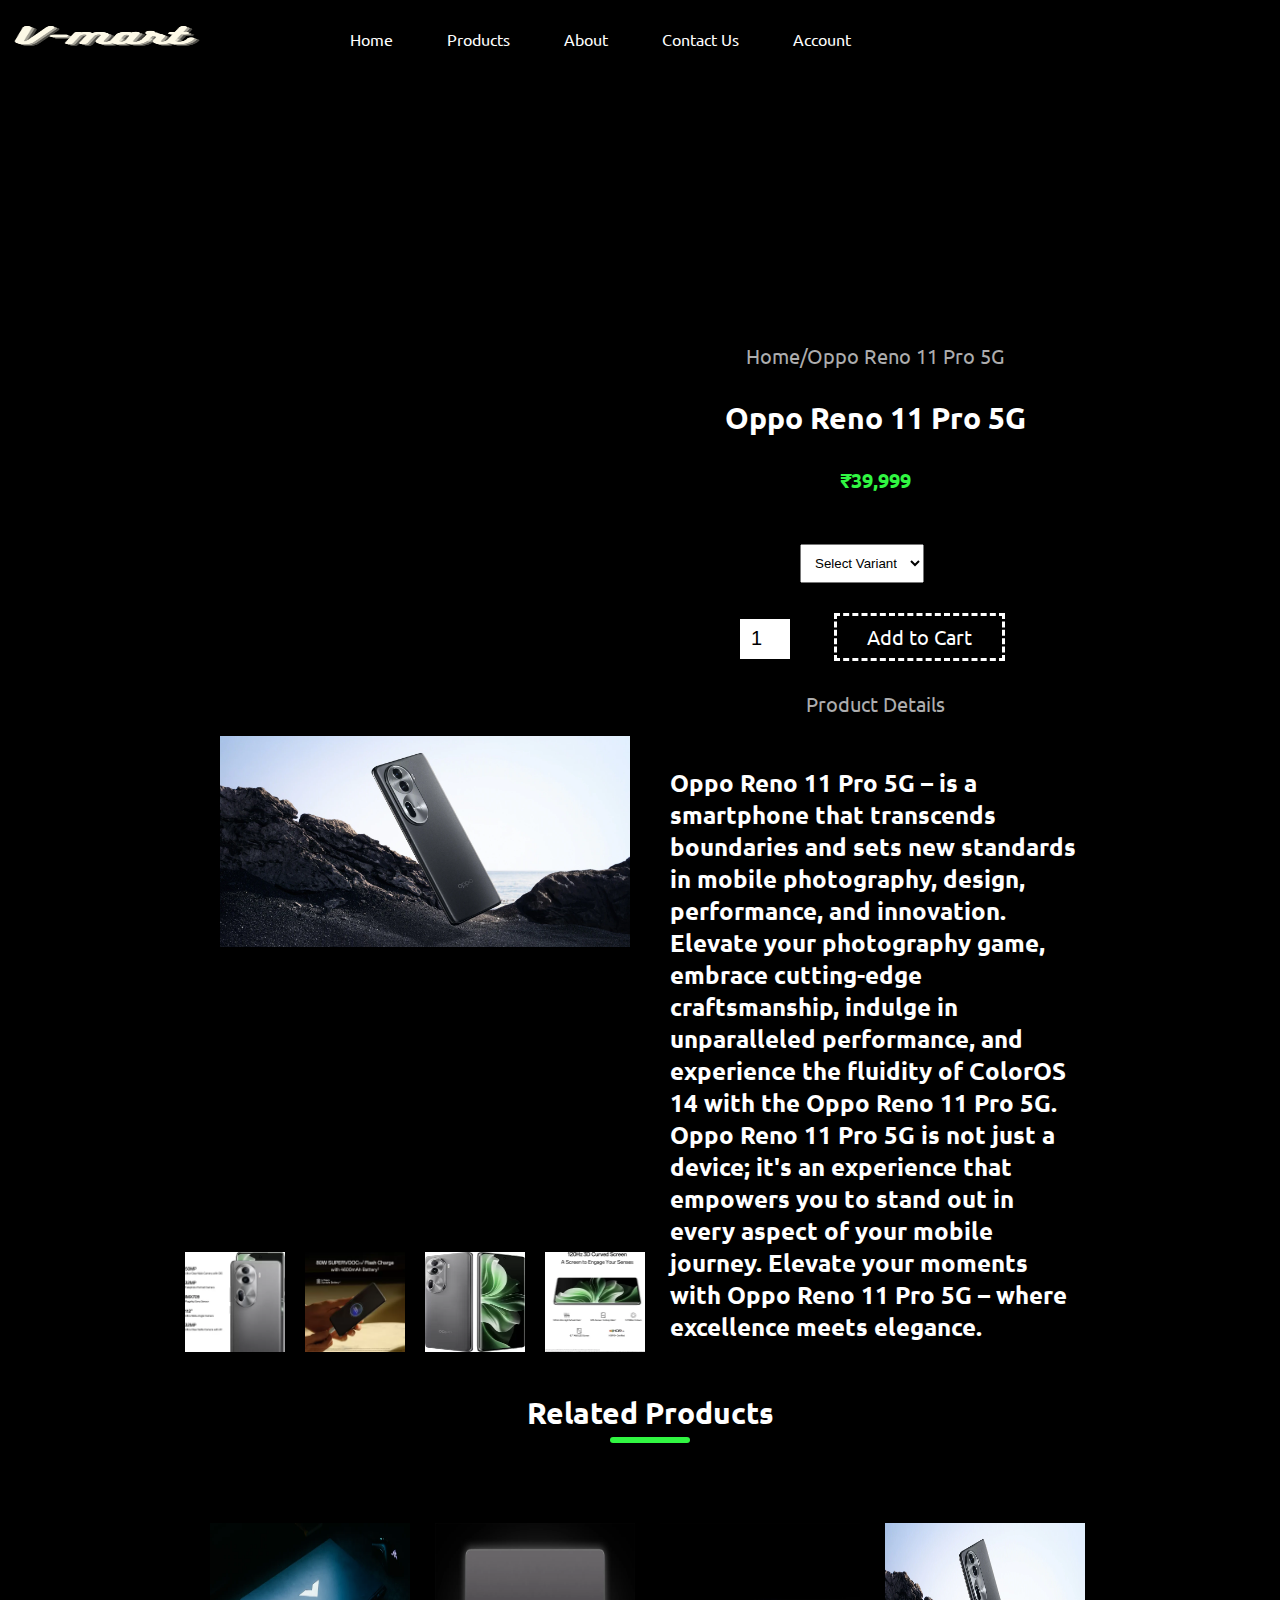
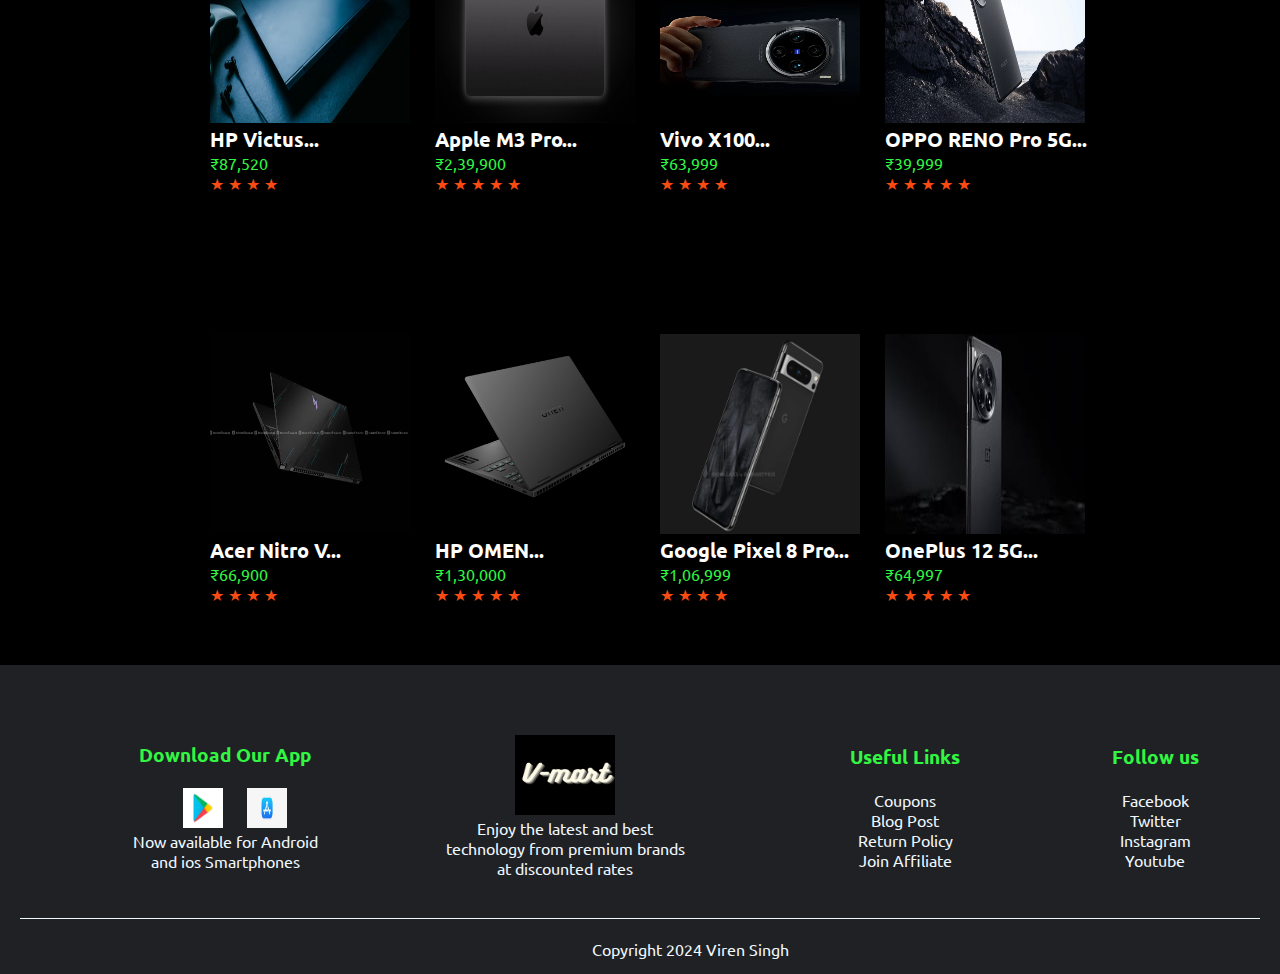
<file: oppo.html>
<!DOCTYPE html>
<html lang="en">
<head>
    <meta charset="UTF-8">
    <meta name="viewport" content="width-device-width,intial-scale=1.0">
    <title>V-mart</title>
    <link rel="Stylesheet" href="style.css">
    <link rel="preconnect" href="https://fonts.googleapis.com">
<link rel="preconnect" href="https://fonts.gstatic.com" crossorigin>
<link href="https://fonts.googleapis.com/css2?family=Ubuntu&display=swap" rel="stylesheet">
</head>

<body>
    <div class="header">
       <div class="navbar">
            <div class="logo">
                <img src="images/logo.png" alt="" width="200px" height ="75px">
            </div>
        <nav>
            <ul id="MenuItems">
                <li><a href="./index.html">Home</a></li>
                <li><a href="./Products.html">Products</a></li>
                <li><a href="">About</a></li>
                <li><a href="">Contact Us</a></li>
                <li><a href="">Account</a></li>
            </ul>

        </nav>
        <img src="images/menu.png"class="menu" onclick="menutoggle()">
    </div>
<div class="items">
        <div class="row">
        </div>
</div>
  <!---------Single Products------------->
<div class="container single-product">

    <div class="row">
        <div class="catcol">
            <img src="images/products4.png" width="100%" id="productImg" >
        </div>
     
       
        <div class="catcol">
            <p>Home/Oppo Reno 11 Pro 5G</p>
            <h1>Oppo Reno 11 Pro 5G</h1>
            <h4>₹39,999</h4>
            <select>
                <option>Select Variant</option>
                <option>8/256GB</option>
                <option>12/256GB</option>
            </select>
            <input type="number" value="1">
            <a href="" class="btn">Add to Cart</a>
            <p>Product Details</p>
            <br>
            <h2>
                Oppo Reno 11 Pro 5G – is a smartphone that transcends boundaries and sets new standards in mobile photography, design, performance, and innovation. Elevate your photography game, embrace cutting-edge craftsmanship, indulge in unparalleled performance, and experience the fluidity of ColorOS 14 with the Oppo Reno 11 Pro 5G. Oppo Reno 11 Pro 5G is not just a device; it's an experience that empowers you to stand out in every aspect of your mobile journey. Elevate your moments with Oppo Reno 11 Pro 5G – where excellence meets elegance.</h2>
        </div>
        <div class="small-img-row">
            <div class="small-img-col">
                <img src="images/oppo1.png" width="100%" class="small-img" >
            </div>
            <div class="small-img-col">
                <img src="images/oppo2.png" width="100%" class="small-img" >
            </div>
            <div class="small-img-col">
                <img src="images/oppo3.png" width="100%"  class="small-img">
            </div>
            <div class="small-img-col">
                <img src="images/oppo4.png" width="100%" class="small-img" >
            </div>
        </div>
    </div>
</div>

<!----featured Products------------->

<div class="container">
    <h2 class="title">Related Products</h2>
    
    <div class="row">
        <div class="procol">
            <a href="./victus.html"><img src="images/products1.png"></a>
            <h2>HP Victus...</h2>
            <pr>₹87,520</pr>
            <div class="rating">
                &#9733;
                &#9733;
                &#9733;
                &#9733;
             
            </div>
        </div>
        <div class="procol">
            <a href="./applem3.html"><img src="images/products2.png"></a>
            <h2>Apple M3 Pro...</h2>
            <pr>₹2,39,900</pr>
            <div class="rating">
                &#9733;
                &#9733;
                &#9733;
                &#9733;
                &#9733;
            </div>
        </div>
        <div class="procol">
            <a href="./vivox100.html"><img src="images/products3.png"></a>
            <h2>Vivo X100...</h2>
            <pr>₹63,999</pr>
            <div class="rating">
                &#9733;
                &#9733;
                &#9733;
                &#9733;
             
            </div>
        </div>
        <div class="procol">
            <a href="./oppo.html"><img src="images/products4.png"></a>
            <h2>OPPO RENO Pro 5G...</h2>
            <pr>₹39,999</pr>
            <div class="rating">
                &#9733;
                &#9733;
                &#9733;
                &#9733;
                &#9733;
            </div>
        </div>

    </div>



    <div class="row">
        <div class="procol">
            <a href="./nitro.html"><img src="images/latest1.png"></a>
            <h2>Acer Nitro V...</h2>
            <pr>₹66,900</pr>
            <div class="rating">
                &#9733;
                &#9733;
                &#9733;
                &#9733;
             
            </div>
        </div>
        <div class="procol">
            <a href="./omen.html"><img src="images/latest2.png"></a>
            <h2>HP OMEN...</h2>
            <pr>₹1,30,000</pr>
            <div class="rating">
                &#9733;
                &#9733;
                &#9733;
                &#9733;
                &#9733;
            </div>
        </div>
        <div class="procol">
            <a href="./pixel.html"><img src="images/latest3.png"></a>
            <h2>Google Pixel 8 Pro...</h2>
            <pr>₹1,06,999</pr>
            <div class="rating">
                &#9733;
                &#9733;
                &#9733;
                &#9733;
             
            </div>
        </div>
        <div class="procol">
            <a href="./oneplus.html"><img src="images/latest4.png"></a>
            <h2>OnePlus 12 5G...</h2>
            <pr>₹64,997</pr>
            <div class="rating">
                &#9733;
                &#9733;
                &#9733;
                &#9733;
                &#9733;
            </div>
        </div>


</div>
</div>
<!-----------------FOOTER---------------->
<div class="footer">

    <div class="row">
        <div class="footer-col-1">
            <h3>Download Our App</h3>
            <div class="app-logo">
                <img src="images/playstore.png">
                <img src="images/appstore.png">
            </div>
            <p>Now available for Android<br> and ios Smartphones</p>
           
        </div>
        <div class="footer-col-2">
            <img src="images/logo.png" >
            <p>Enjoy the latest and best<br> technology from premium brands<br> at discounted rates</p>
        </div>
        <div class="footer-col-3">
            <h3>Useful Links</h3>
          <ul>
            <li>Coupons</li>
            <li>Blog Post</li>
            <li>Return Policy</li>
            <li>Join Affiliate</li>
          </ul>
        </div>
        <div class="footer-col-4">
            <h3>Follow us</h3>
          <ul>
            <li>Facebook</li>
            <li>Twitter</li>
            <li>Instagram</li>
            <li>Youtube</li>
          </ul>
        </div>
    </div>
    <hr>
    <p class="copyright">Copyright 2024 Viren Singh</p>
</div>
</div>

</div>
<script src="./script.js"></script>
</body>
</html>
</file>
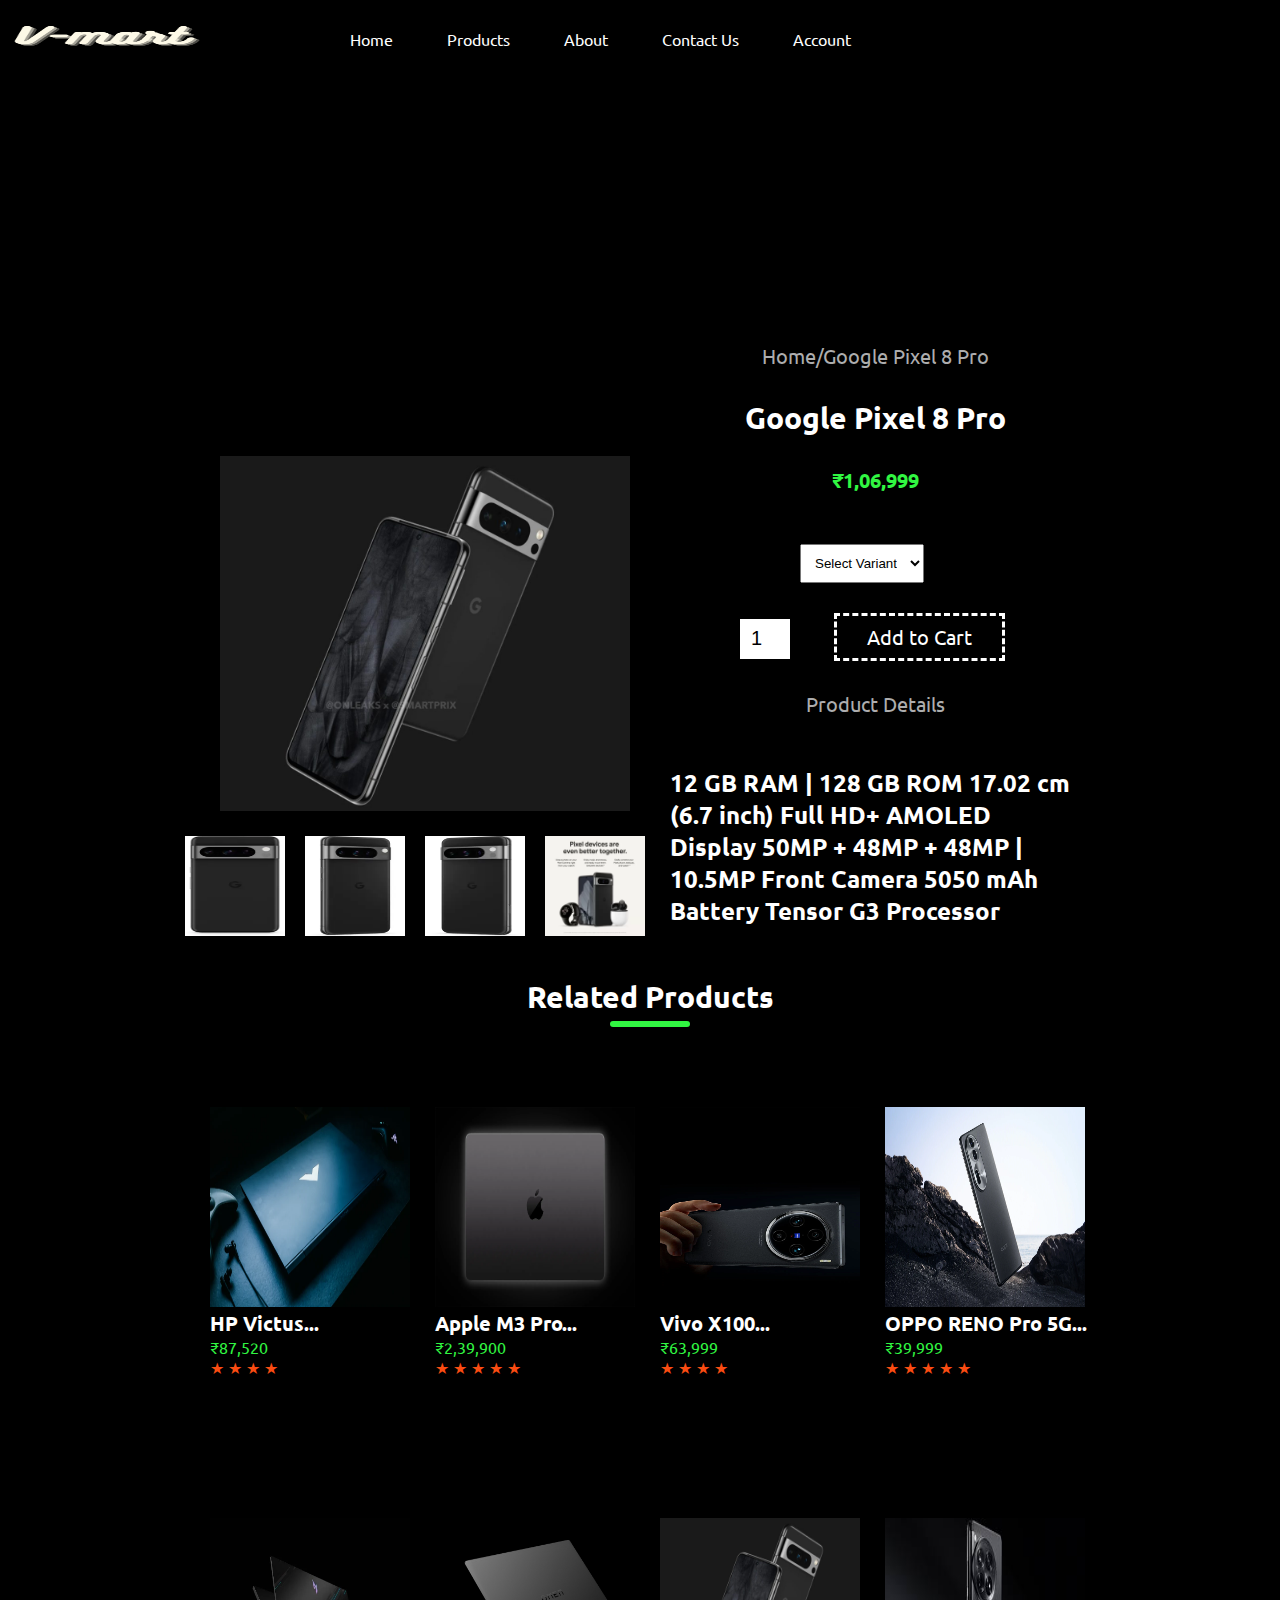
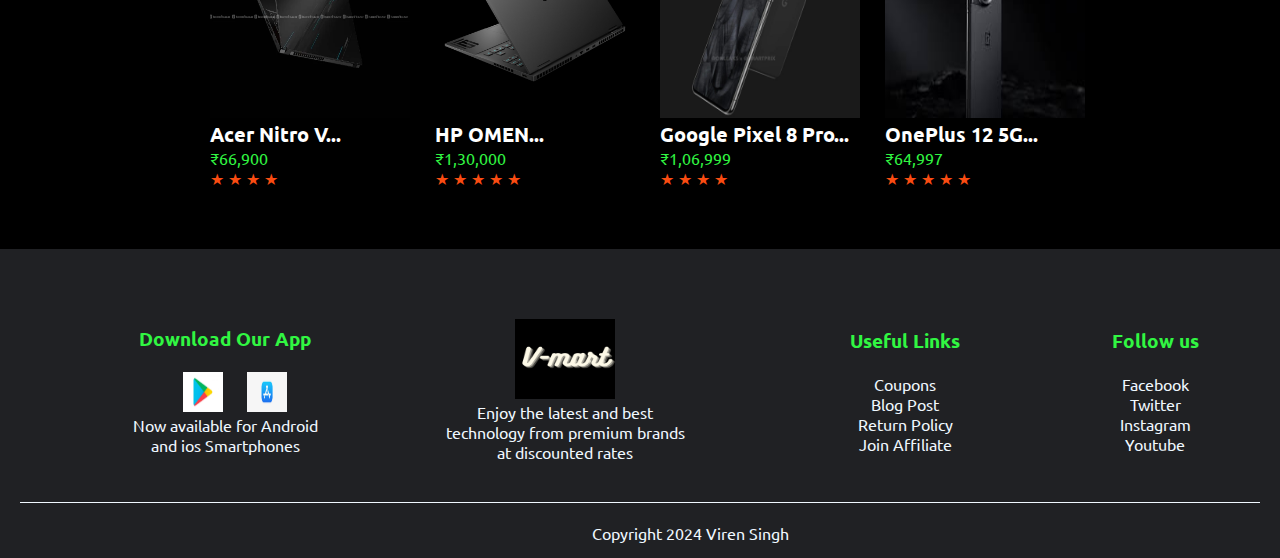
<file: pixel.html>
<!DOCTYPE html>
<html lang="en">
<head>
    <meta charset="UTF-8">
    <meta name="viewport" content="width-device-width,intial-scale=1.0">
    <title>V-mart</title>
    <link rel="Stylesheet" href="style.css">
    <link rel="preconnect" href="https://fonts.googleapis.com">
<link rel="preconnect" href="https://fonts.gstatic.com" crossorigin>
<link href="https://fonts.googleapis.com/css2?family=Ubuntu&display=swap" rel="stylesheet">
</head>

<body>
    <div class="header">
       <div class="navbar">
            <div class="logo">
                <img src="images/logo.png" alt="" width="200px" height ="75px">
            </div>
        <nav>
            <ul id="MenuItems">
                <li><a href="./index.html">Home</a></li>
                <li><a href="./Products.html">Products</a></li>
                <li><a href="">About</a></li>
                <li><a href="">Contact Us</a></li>
                <li><a href="">Account</a></li>
            </ul>

        </nav>
        <img src="images/menu.png"class="menu" onclick="menutoggle()">
    </div>
<div class="items">
        <div class="row">
        </div>
</div>
  <!---------Single Products------------->
<div class="container single-product">

    <div class="row">
        <div class="catcol">
            <img src="images/latest3.png" width="100%" id="productImg" >
        </div>
     
       
        <div class="catcol">
            <p>Home/Google Pixel 8 Pro</p>
            <h1>Google Pixel 8 Pro</h1>
            <h4>₹1,06,999</h4>
            <select>
                <option>Select Variant</option>
                <option>12/128GB</option>
                <option>12/256GB</option>
            </select>
            <input type="number" value="1">
            <a href="" class="btn">Add to Cart</a>
            <p>Product Details</p>
            <br>
            <h2>12 GB RAM | 128 GB ROM
                17.02 cm (6.7 inch) Full HD+ AMOLED Display
                50MP + 48MP + 48MP | 10.5MP Front Camera
                5050 mAh Battery
                Tensor G3 Processor</h2>
        </div>
        <div class="small-img-row">
            <div class="small-img-col">
                <img src="images/pixel1.png" width="100%" class="small-img" >
            </div>
            <div class="small-img-col">
                <img src="images/pixel2.png" width="100%" class="small-img" >
            </div>
            <div class="small-img-col">
                <img src="images/pixel3.png" width="100%"  class="small-img">
            </div>
            <div class="small-img-col">
                <img src="images/pixel4.png" width="100%" class="small-img" >
            </div>
        </div>
    </div>
</div>

<!----featured Products------------->

<div class="container">
    <h2 class="title">Related Products</h2>
    
    <div class="row">
        <div class="procol">
            <a href="./victus.html"><img src="images/products1.png"></a>
            <h2>HP Victus...</h2>
            <pr>₹87,520</pr>
            <div class="rating">
                &#9733;
                &#9733;
                &#9733;
                &#9733;
             
            </div>
        </div>
        <div class="procol">
            <a href="./applem3.html"><img src="images/products2.png"></a>
            <h2>Apple M3 Pro...</h2>
            <pr>₹2,39,900</pr>
            <div class="rating">
                &#9733;
                &#9733;
                &#9733;
                &#9733;
                &#9733;
            </div>
        </div>
        <div class="procol">
            <a href="./vivox100.html"><img src="images/products3.png"></a>
            <h2>Vivo X100...</h2>
            <pr>₹63,999</pr>
            <div class="rating">
                &#9733;
                &#9733;
                &#9733;
                &#9733;
             
            </div>
        </div>
        <div class="procol">
            <a href="./oppo.html"><img src="images/products4.png"></a>
            <h2>OPPO RENO Pro 5G...</h2>
            <pr>₹39,999</pr>
            <div class="rating">
                &#9733;
                &#9733;
                &#9733;
                &#9733;
                &#9733;
            </div>
        </div>

    </div>



    <div class="row">
        <div class="procol">
            <a href="./nitro.html"><img src="images/latest1.png"></a>
            <h2>Acer Nitro V...</h2>
            <pr>₹66,900</pr>
            <div class="rating">
                &#9733;
                &#9733;
                &#9733;
                &#9733;
             
            </div>
        </div>
        <div class="procol">
            <a href="./omen.html"><img src="images/latest2.png"></a>
            <h2>HP OMEN...</h2>
            <pr>₹1,30,000</pr>
            <div class="rating">
                &#9733;
                &#9733;
                &#9733;
                &#9733;
                &#9733;
            </div>
        </div>
        <div class="procol">
            <a href="./pixel.html"><img src="images/latest3.png"></a>
            <h2>Google Pixel 8 Pro...</h2>
            <pr>₹1,06,999</pr>
            <div class="rating">
                &#9733;
                &#9733;
                &#9733;
                &#9733;
             
            </div>
        </div>
        <div class="procol">
            <a href="./oneplus.html"><img src="images/latest4.png"></a>
            <h2>OnePlus 12 5G...</h2>
            <pr>₹64,997</pr>
            <div class="rating">
                &#9733;
                &#9733;
                &#9733;
                &#9733;
                &#9733;
            </div>
        </div>


</div>
</div>
<!-----------------FOOTER---------------->
<div class="footer">

    <div class="row">
        <div class="footer-col-1">
            <h3>Download Our App</h3>
            <div class="app-logo">
                <img src="images/playstore.png">
                <img src="images/appstore.png">
            </div>
            <p>Now available for Android<br> and ios Smartphones</p>
           
        </div>
        <div class="footer-col-2">
            <img src="images/logo.png" >
            <p>Enjoy the latest and best<br> technology from premium brands<br> at discounted rates</p>
        </div>
        <div class="footer-col-3">
            <h3>Useful Links</h3>
          <ul>
            <li>Coupons</li>
            <li>Blog Post</li>
            <li>Return Policy</li>
            <li>Join Affiliate</li>
          </ul>
        </div>
        <div class="footer-col-4">
            <h3>Follow us</h3>
          <ul>
            <li>Facebook</li>
            <li>Twitter</li>
            <li>Instagram</li>
            <li>Youtube</li>
          </ul>
        </div>
    </div>
    <hr>
    <p class="copyright">Copyright 2024 Viren Singh</p>
</div>
</div>

</div>
<script src="./script.js"></script>
</body>
</html>
</file>
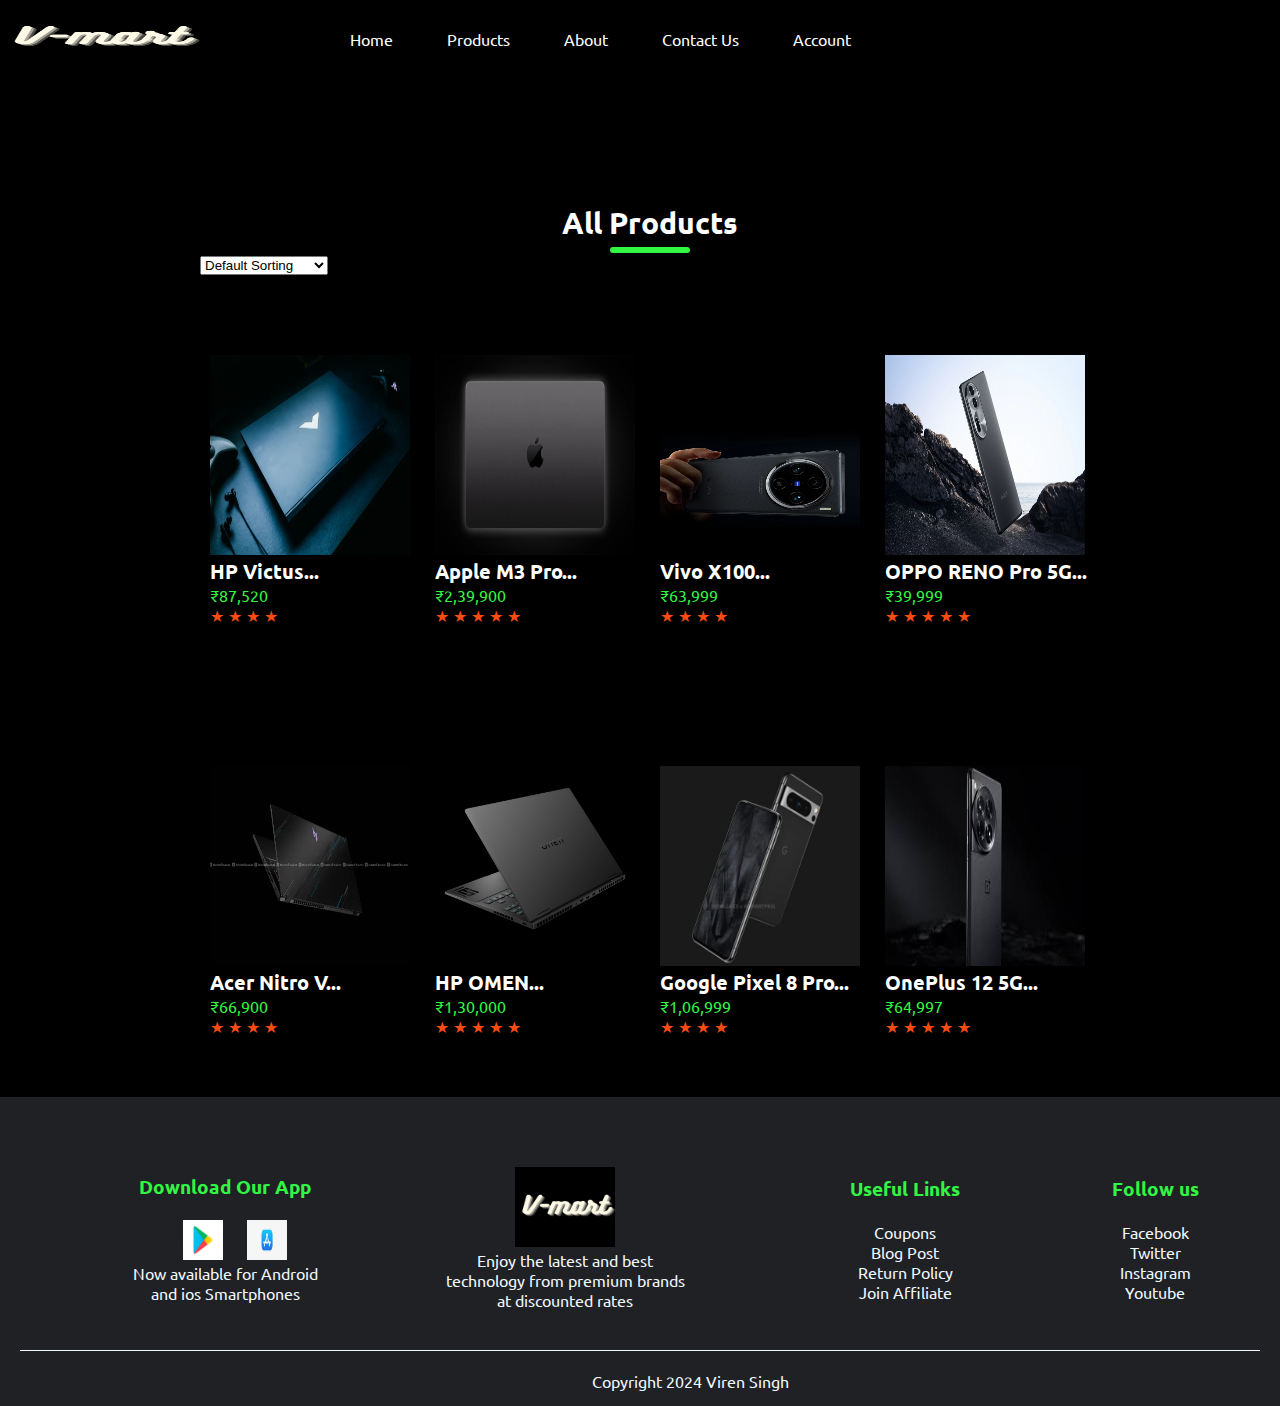
<file: Products.html>
<!DOCTYPE html>
<html lang="en">
<head>
    <meta charset="UTF-8">
    <meta name="viewport" content="width-device-width,intial-scale=1.0">
    <title>V-mart</title>
    <link rel="Stylesheet" href="style.css">
    <link rel="preconnect" href="https://fonts.googleapis.com">
<link rel="preconnect" href="https://fonts.gstatic.com" crossorigin>
<link href="https://fonts.googleapis.com/css2?family=Ubuntu&display=swap" rel="stylesheet">
</head>

<body>
    <div class="header">
       <div class="navbar">
            <div class="logo">
                <img src="images/logo.png" alt="" width="200px" height ="75px">
            </div>
        <nav>
            <ul id="MenuItems">
                <li><a href="./index.html">Home</a></li>
                <li><a href="./Products.html">Products</a></li>
                <li><a href="">About</a></li>
                <li><a href="">Contact Us</a></li>
                <li><a href="">Account</a></li>
            </ul>

        </nav>
        <img src="images/menu.png"class="menu" onclick="menutoggle()">
    </div>
<div class="items">
        <div class="row">
        </div>
</div>
  


<!----featured Products------------->

<div class="container">
    <h2 class="title">All Products</h2>
    <select>
        <option>Default Sorting </option>
        <option>Sort by Popularity </option>
        <option>Sort by Price</option>
        <option>Sort by Rating </option>
        <option>Sort by Sale </option>
    </select>
    <div class="row">
        <div class="procol">
            <a href="./victus.html"><img src="images/products1.png"></a>
            
            <h2>HP Victus...</h2>
            <pr>₹87,520</pr>
            <div class="rating">
                &#9733;
                &#9733;
                &#9733;
                &#9733;
             
            </div>
        </div>
        <div class="procol">
            <a href="./applem3.html"><img src="images/products2.png"></a>
            <h2>Apple M3 Pro...</h2>
            <pr>₹2,39,900</pr>
            <div class="rating">
                &#9733;
                &#9733;
                &#9733;
                &#9733;
                &#9733;
            </div>
        </div>
        <div class="procol">
            <a href="./vivox100.html"><img src="images/products3.png"></a>
            <h2>Vivo X100...</h2>
            <pr>₹63,999</pr>
            <div class="rating">
                &#9733;
                &#9733;
                &#9733;
                &#9733;
             
            </div>
        </div>
        <div class="procol">
            <a href="./oppo.html"><img src="images/products4.png"></a>
            <h2>OPPO RENO Pro 5G...</h2>
            <pr>₹39,999</pr>
            <div class="rating">
                &#9733;
                &#9733;
                &#9733;
                &#9733;
                &#9733;
            </div>
        </div>

    </div>



    <div class="row">
        <div class="procol">
            <a href="./nitro.html"><img src="images/latest1.png"></a>
            <h2>Acer Nitro V...</h2>
            <pr>₹66,900</pr>
            <div class="rating">
                &#9733;
                &#9733;
                &#9733;
                &#9733;
             
            </div>
        </div>
        <div class="procol">
            <a href="./omen.html"><img src="images/latest2.png"></a>
            <h2>HP OMEN...</h2>
            <pr>₹1,30,000</pr>
            <div class="rating">
                &#9733;
                &#9733;
                &#9733;
                &#9733;
                &#9733;
            </div>
        </div>
        <div class="procol">
            <a href="./pixel.html"><img src="images/latest3.png"></a>
            <h2>Google Pixel 8 Pro...</h2>
            <pr>₹1,06,999</pr>
            <div class="rating">
                &#9733;
                &#9733;
                &#9733;
                &#9733;
             
            </div>
        </div>
        <div class="procol">
            <a href="./oneplus.html"><img src="images/latest4.png"></a>
            <h2>OnePlus 12 5G...</h2>
            <pr>₹64,997</pr>
            <div class="rating">
                &#9733;
                &#9733;
                &#9733;
                &#9733;
                &#9733;
            </div>
        </div>


</div>
</div>
<!-----------------FOOTER---------------->
<div class="footer">

    <div class="row">
        <div class="footer-col-1">
            <h3>Download Our App</h3>
            <div class="app-logo">
                <img src="images/playstore.png">
                <img src="images/appstore.png">
            </div>
            <p>Now available for Android<br> and ios Smartphones</p>
           
        </div>
        <div class="footer-col-2">
            <img src="images/logo.png" >
            <p>Enjoy the latest and best<br> technology from premium brands<br> at discounted rates</p>
        </div>
        <div class="footer-col-3">
            <h3>Useful Links</h3>
          <ul>
            <li>Coupons</li>
            <li>Blog Post</li>
            <li>Return Policy</li>
            <li>Join Affiliate</li>
          </ul>
        </div>
        <div class="footer-col-4">
            <h3>Follow us</h3>
          <ul>
            <li>Facebook</li>
            <li>Twitter</li>
            <li>Instagram</li>
            <li>Youtube</li>
          </ul>
        </div>
    </div>
    <hr>
    <p class="copyright">Copyright 2024 Viren Singh</p>
</div>
</div>

</div>
<script src="./script.js"></script>
</body>
</html>
</file>
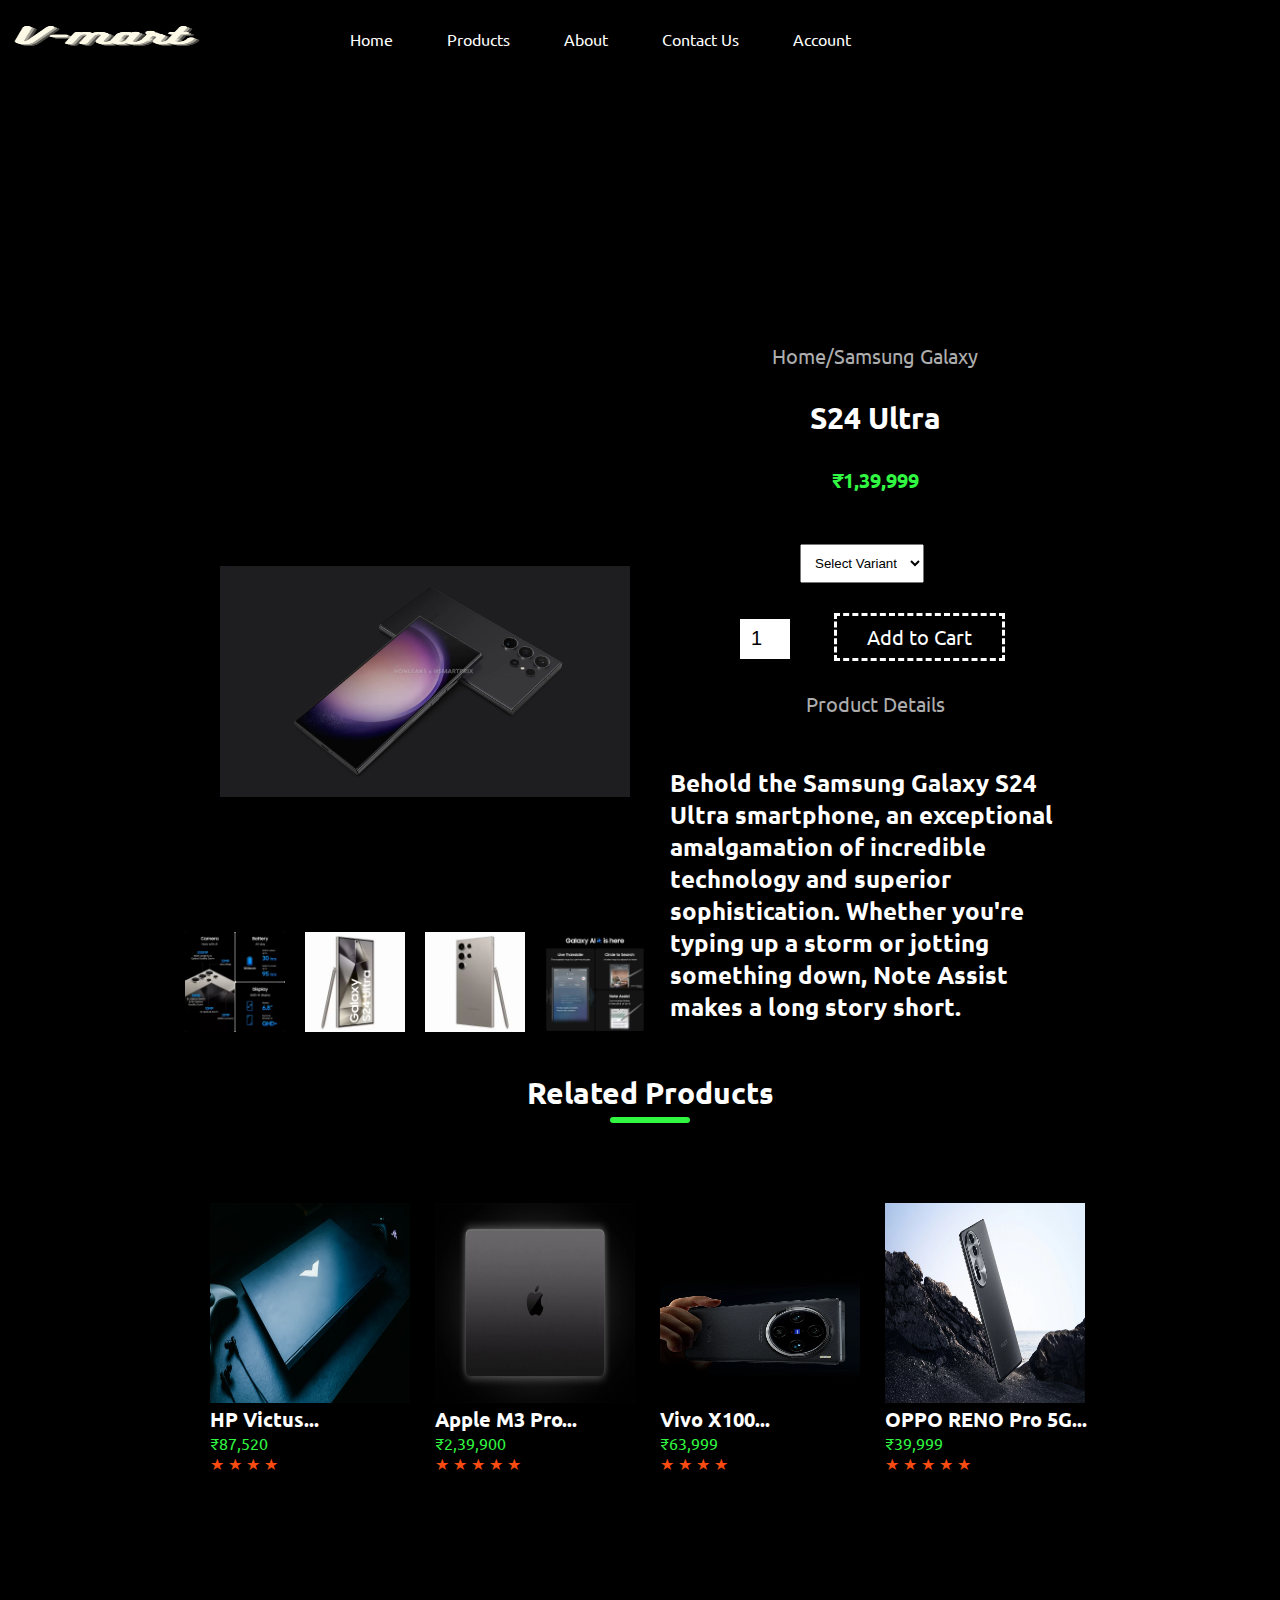
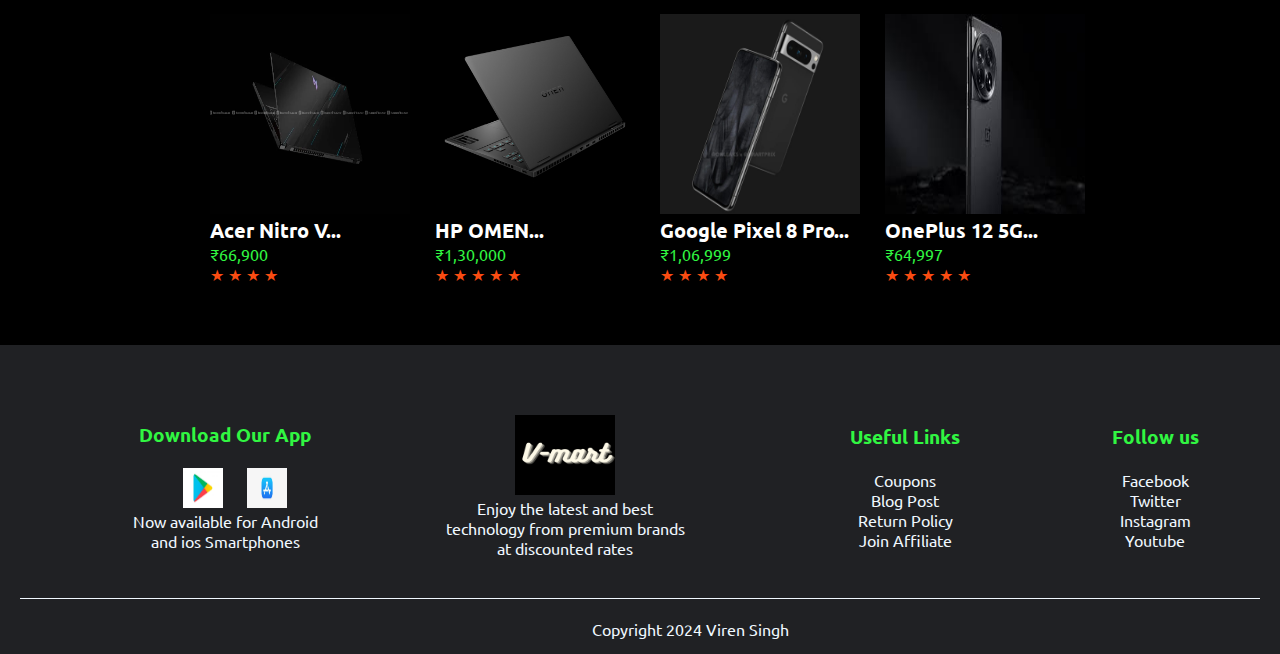
<file: samsung.html>
<!DOCTYPE html>
<html lang="en">
<head>
    <meta charset="UTF-8">
    <meta name="viewport" content="width-device-width,intial-scale=1.0">
    <title>V-mart</title>
    <link rel="Stylesheet" href="style.css">
    <link rel="preconnect" href="https://fonts.googleapis.com">
<link rel="preconnect" href="https://fonts.gstatic.com" crossorigin>
<link href="https://fonts.googleapis.com/css2?family=Ubuntu&display=swap" rel="stylesheet">
</head>

<body>
    <div class="header">
       <div class="navbar">
            <div class="logo">
                <img src="images/logo.png" alt="" width="200px" height ="75px">
            </div>
        <nav>
            <ul id="MenuItems">
                <li><a href="./index.html">Home</a></li>
                <li><a href="./Products.html">Products</a></li>
                <li><a href="">About</a></li>
                <li><a href="">Contact Us</a></li>
                <li><a href="">Account</a></li>
            </ul>

        </nav>
        <img src="images/menu.png"class="menu" onclick="menutoggle()">
    </div>
<div class="items">
        <div class="row">
        </div>
</div>
  <!---------Single Products------------->
<div class="container single-product">

    <div class="row">
        <div class="catcol">
            <img src="images/exclusive.png" width="100%" id="productImg" >
        </div>
     
       
        <div class="catcol">
            <p>Home/Samsung Galaxy</p>
            <h1>S24 Ultra</h1>
            <h4>₹1,39,999</h4>
            <select>
                <option>Select Variant</option>
                <option>12/512GB</option>
                <option>12/256GB</option>
            </select>
            <input type="number" value="1">
            <a href="" class="btn">Add to Cart</a>
            <p>Product Details</p>
            <br>
            <h2>Behold the Samsung Galaxy S24 Ultra smartphone, an exceptional amalgamation of incredible technology and superior sophistication. Whether you're typing up a storm or jotting something down, Note Assist makes a long story short.</h2>
        </div>
        <div class="small-img-row">
            <div class="small-img-col">
                <img src="images/samsung1.png" width="100%" class="small-img" >
            </div>
            <div class="small-img-col">
                <img src="images/samsung2.png" width="100%" class="small-img" >
            </div>
            <div class="small-img-col">
                <img src="images/samsung3.png" width="100%"  class="small-img">
            </div>
            <div class="small-img-col">
                <img src="images/samsung4.png" width="100%" class="small-img" >
            </div>
        </div>
    </div>
</div>

<!----featured Products------------->

<div class="container">
    <h2 class="title">Related Products</h2>
    
    <div class="row">
        <div class="procol">
            <a href="./victus.html"><img src="images/products1.png"></a>
            <h2>HP Victus...</h2>
            <pr>₹87,520</pr>
            <div class="rating">
                &#9733;
                &#9733;
                &#9733;
                &#9733;
             
            </div>
        </div>
        <div class="procol">
            <a href="./applem3.html"><img src="images/products2.png"></a>
            <h2>Apple M3 Pro...</h2>
            <pr>₹2,39,900</pr>
            <div class="rating">
                &#9733;
                &#9733;
                &#9733;
                &#9733;
                &#9733;
            </div>
        </div>
        <div class="procol">
            <a href="./vivox100.html"><img src="images/products3.png"></a>
            <h2>Vivo X100...</h2>
            <pr>₹63,999</pr>
            <div class="rating">
                &#9733;
                &#9733;
                &#9733;
                &#9733;
             
            </div>
        </div>
        <div class="procol">
            <a href="./oppo.html"><img src="images/products4.png"></a>
            <h2>OPPO RENO Pro 5G...</h2>
            <pr>₹39,999</pr>
            <div class="rating">
                &#9733;
                &#9733;
                &#9733;
                &#9733;
                &#9733;
            </div>
        </div>

    </div>



    <div class="row">
        <div class="procol">
            <a href="./nitro.html"><img src="images/latest1.png"></a>
            <h2>Acer Nitro V...</h2>
            <pr>₹66,900</pr>
            <div class="rating">
                &#9733;
                &#9733;
                &#9733;
                &#9733;
             
            </div>
        </div>
        <div class="procol">
            <a href="./omen.html"><img src="images/latest2.png"></a>
            <h2>HP OMEN...</h2>
            <pr>₹1,30,000</pr>
            <div class="rating">
                &#9733;
                &#9733;
                &#9733;
                &#9733;
                &#9733;
            </div>
        </div>
        <div class="procol">
            <a href="./pixel.html"><img src="images/latest3.png"></a>
            <h2>Google Pixel 8 Pro...</h2>
            <pr>₹1,06,999</pr>
            <div class="rating">
                &#9733;
                &#9733;
                &#9733;
                &#9733;
             
            </div>
        </div>
        <div class="procol">
            <a href="./oneplus.html"><img src="images/latest4.png"></a>
            <h2>OnePlus 12 5G...</h2>
            <pr>₹64,997</pr>
            <div class="rating">
                &#9733;
                &#9733;
                &#9733;
                &#9733;
                &#9733;
            </div>
        </div>


</div>
</div>
<!-----------------FOOTER---------------->
<div class="footer">

    <div class="row">
        <div class="footer-col-1">
            <h3>Download Our App</h3>
            <div class="app-logo">
                <img src="images/playstore.png">
                <img src="images/appstore.png">
            </div>
            <p>Now available for Android<br> and ios Smartphones</p>
           
        </div>
        <div class="footer-col-2">
            <img src="images/logo.png" >
            <p>Enjoy the latest and best<br> technology from premium brands<br> at discounted rates</p>
        </div>
        <div class="footer-col-3">
            <h3>Useful Links</h3>
          <ul>
            <li>Coupons</li>
            <li>Blog Post</li>
            <li>Return Policy</li>
            <li>Join Affiliate</li>
          </ul>
        </div>
        <div class="footer-col-4">
            <h3>Follow us</h3>
          <ul>
            <li>Facebook</li>
            <li>Twitter</li>
            <li>Instagram</li>
            <li>Youtube</li>
          </ul>
        </div>
    </div>
    <hr>
    <p class="copyright">Copyright 2024 Viren Singh</p>
</div>
</div>

</div>
<script src="./script.js"></script>
</body>
</html>
</file>
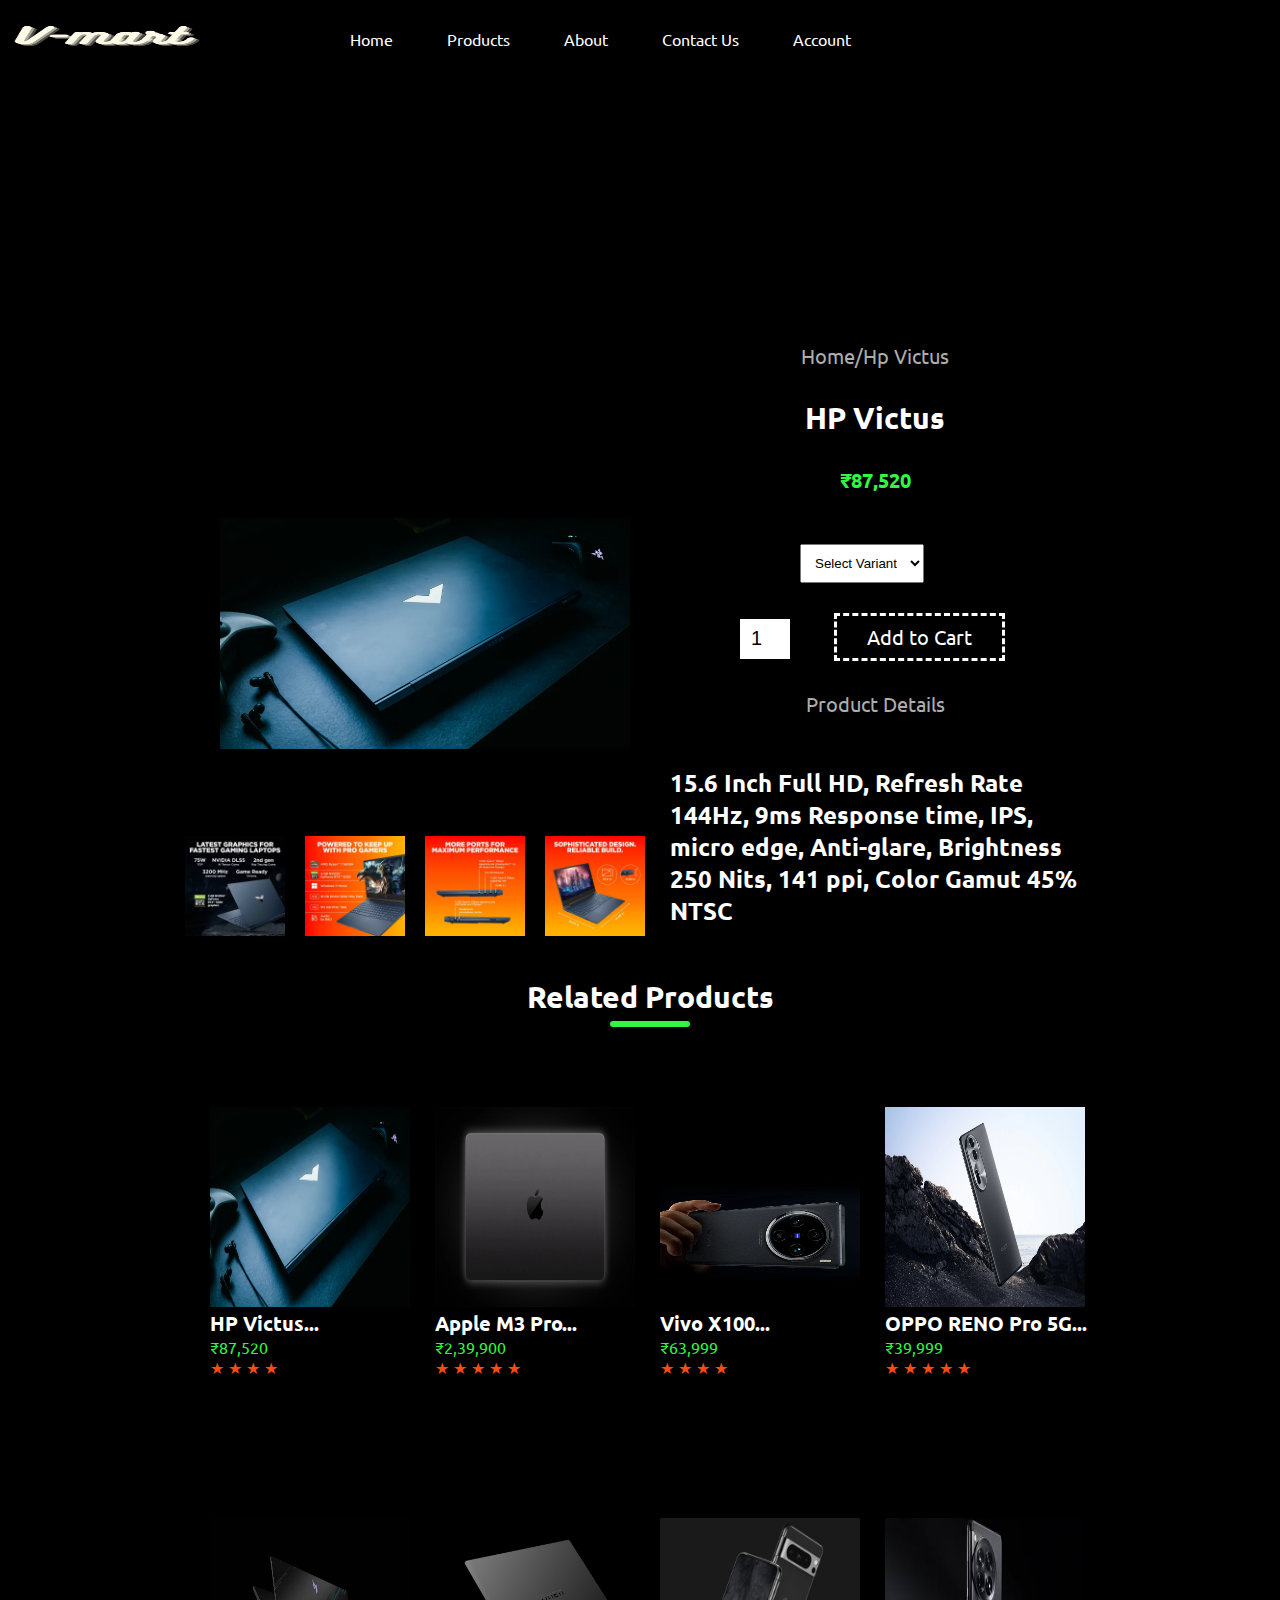
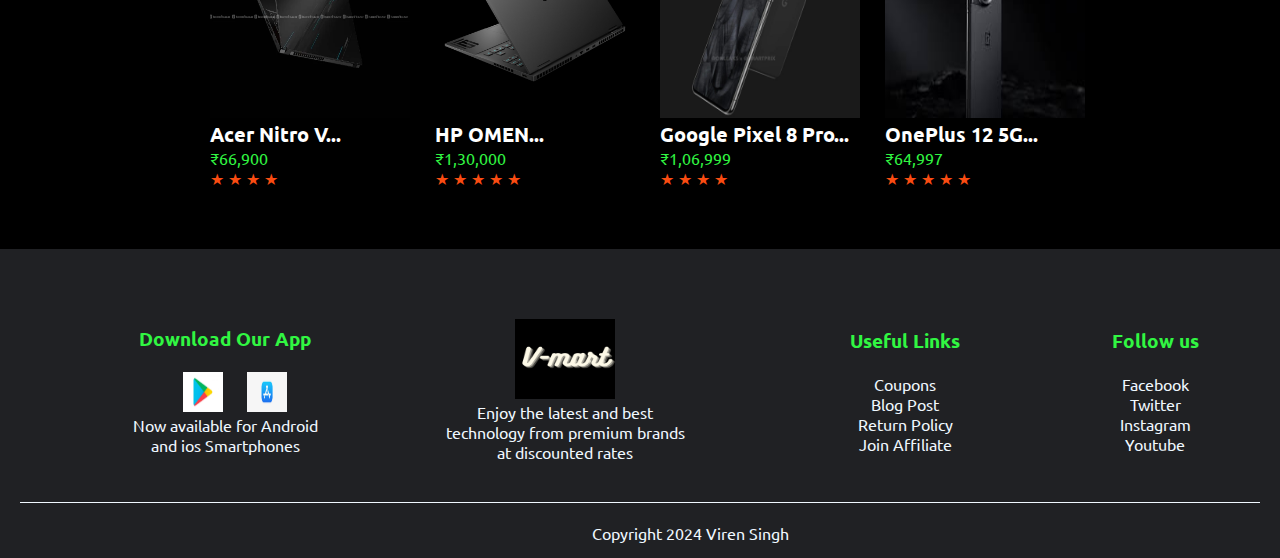
<file: victus.html>
<!DOCTYPE html>
<html lang="en">
<head>
    <meta charset="UTF-8">
    <meta name="viewport" content="width-device-width,intial-scale=1.0">
    <title>V-mart</title>
    <link rel="Stylesheet" href="style.css">
    <link rel="preconnect" href="https://fonts.googleapis.com">
<link rel="preconnect" href="https://fonts.gstatic.com" crossorigin>
<link href="https://fonts.googleapis.com/css2?family=Ubuntu&display=swap" rel="stylesheet">
</head>

<body>
    <div class="header">
       <div class="navbar">
            <div class="logo">
                <img src="images/logo.png" alt="" width="200px" height ="75px">
            </div>
        <nav>
            <ul id="MenuItems">
                <li><a href="./index.html">Home</a></li>
                <li><a href="./Products.html">Products</a></li>
                <li><a href="">About</a></li>
                <li><a href="">Contact Us</a></li>
                <li><a href="">Account</a></li>
            </ul>

        </nav>
        <img src="images/menu.png"class="menu" onclick="menutoggle()">
    </div>
<div class="items">
        <div class="row">
        </div>
</div>
  <!---------Single Products------------->
<div class="container single-product">

    <div class="row">
        <div class="catcol">
            <img src="images/products1.png" width="100%" id="productImg" >
        </div>
     
       
        <div class="catcol">
            <p>Home/Hp Victus</p>
            <h1>HP Victus</h1>
            <h4>₹87,520</h4>
            <select>
                <option>Select Variant</option>
                <option>16/512GB</option>
                <option>16/1TB</option>
            </select>
            <input type="number" value="1">
            <a href="" class="btn">Add to Cart</a>
            <p>Product Details</p>
            <br>
            <h2>15.6 Inch Full HD, Refresh Rate 144Hz, 9ms Response time, IPS, micro edge, Anti-glare, Brightness 250 Nits, 141 ppi, Color Gamut 45% NTSC</h2>
        </div>
        <div class="small-img-row">
            <div class="small-img-col">
                <img src="images/victus1.png" width="100%" class="small-img" >
            </div>
            <div class="small-img-col">
                <img src="images/victus2.png" width="100%" class="small-img" >
            </div>
            <div class="small-img-col">
                <img src="images/victus3.png" width="100%"  class="small-img">
            </div>
            <div class="small-img-col">
                <img src="images/victus4.png" width="100%" class="small-img" >
            </div>
        </div>
    </div>
</div>

<!----featured Products------------->

<div class="container">
    <h2 class="title">Related Products</h2>
    
    <div class="row">
        <div class="procol">
            <a href="./victus.html"><img src="images/products1.png"></a>
            <h2>HP Victus...</h2>
            <pr>₹87,520</pr>
            <div class="rating">
                &#9733;
                &#9733;
                &#9733;
                &#9733;
             
            </div>
        </div>
        <div class="procol">
            <a href="./applem3.html"><img src="images/products2.png"></a>
            <h2>Apple M3 Pro...</h2>
            <pr>₹2,39,900</pr>
            <div class="rating">
                &#9733;
                &#9733;
                &#9733;
                &#9733;
                &#9733;
            </div>
        </div>
        <div class="procol">
            <a href="./vivox100.html"><img src="images/products3.png"></a>
            <h2>Vivo X100...</h2>
            <pr>₹63,999</pr>
            <div class="rating">
                &#9733;
                &#9733;
                &#9733;
                &#9733;
             
            </div>
        </div>
        <div class="procol">
            <a href="./oppo.html"><img src="images/products4.png"></a>
            <h2>OPPO RENO Pro 5G...</h2>
            <pr>₹39,999</pr>
            <div class="rating">
                &#9733;
                &#9733;
                &#9733;
                &#9733;
                &#9733;
            </div>
        </div>

    </div>



    <div class="row">
        <div class="procol">
            <a href="./nitro.html"><img src="images/latest1.png"></a>
            <h2>Acer Nitro V...</h2>
            <pr>₹66,900</pr>
            <div class="rating">
                &#9733;
                &#9733;
                &#9733;
                &#9733;
             
            </div>
        </div>
        <div class="procol">
            <a href="./omen.html"><img src="images/latest2.png"></a>
            <h2>HP OMEN...</h2>
            <pr>₹1,30,000</pr>
            <div class="rating">
                &#9733;
                &#9733;
                &#9733;
                &#9733;
                &#9733;
            </div>
        </div>
        <div class="procol">
            <a href="./pixel.html"><img src="images/latest3.png"></a>
            <h2>Google Pixel 8 Pro...</h2>
            <pr>₹1,06,999</pr>
            <div class="rating">
                &#9733;
                &#9733;
                &#9733;
                &#9733;
             
            </div>
        </div>
        <div class="procol">
            <a href="./oneplus.html"><img src="images/latest4.png"></a>
            <h2>OnePlus 12 5G...</h2>
            <pr>₹64,997</pr>
            <div class="rating">
                &#9733;
                &#9733;
                &#9733;
                &#9733;
                &#9733;
            </div>
        </div>


</div>
</div>
<!-----------------FOOTER---------------->
<div class="footer">

    <div class="row">
        <div class="footer-col-1">
            <h3>Download Our App</h3>
            <div class="app-logo">
                <img src="images/playstore.png">
                <img src="images/appstore.png">
            </div>
            <p>Now available for Android<br> and ios Smartphones</p>
           
        </div>
        <div class="footer-col-2">
            <img src="images/logo.png" >
            <p>Enjoy the latest and best<br> technology from premium brands<br> at discounted rates</p>
        </div>
        <div class="footer-col-3">
            <h3>Useful Links</h3>
          <ul>
            <li>Coupons</li>
            <li>Blog Post</li>
            <li>Return Policy</li>
            <li>Join Affiliate</li>
          </ul>
        </div>
        <div class="footer-col-4">
            <h3>Follow us</h3>
          <ul>
            <li>Facebook</li>
            <li>Twitter</li>
            <li>Instagram</li>
            <li>Youtube</li>
          </ul>
        </div>
    </div>
    <hr>
    <p class="copyright">Copyright 2024 Viren Singh</p>
</div>
</div>

</div>
<script src="./script.js"></script>
</body>
</html>
</file>
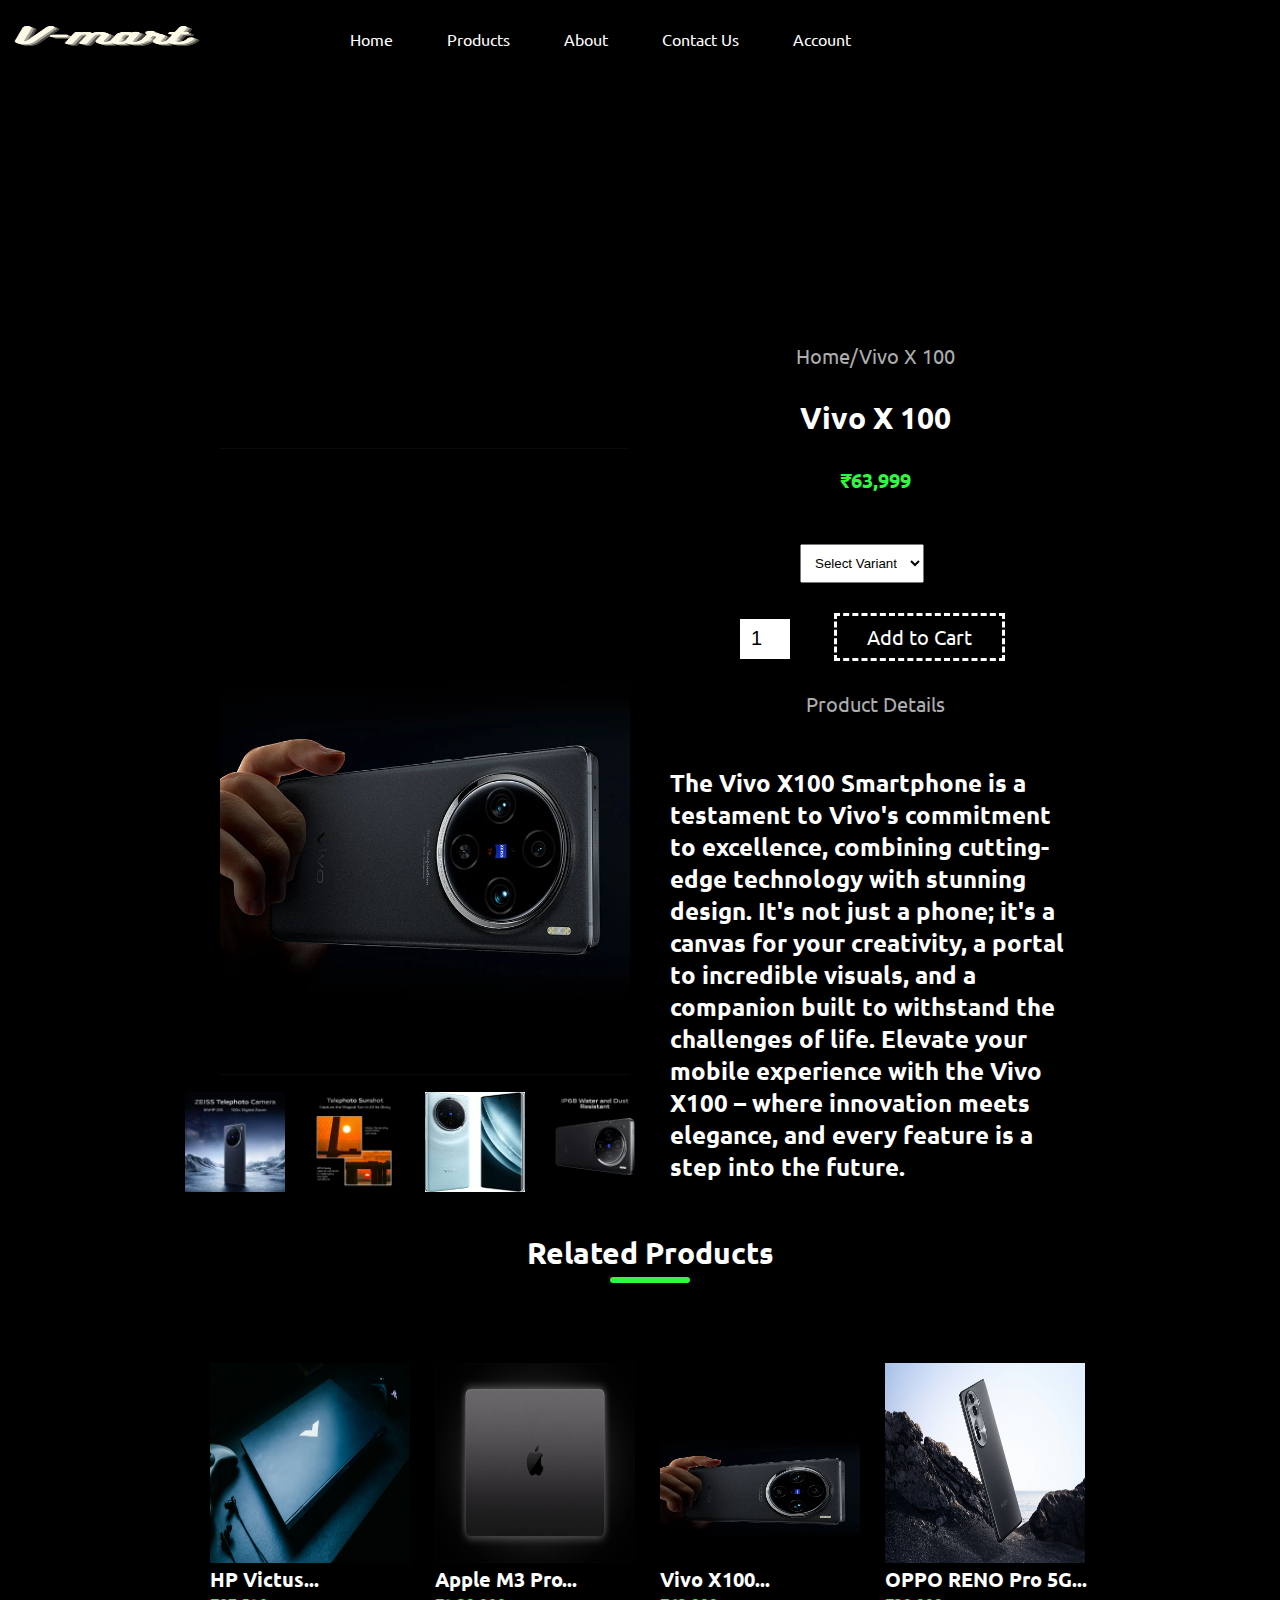
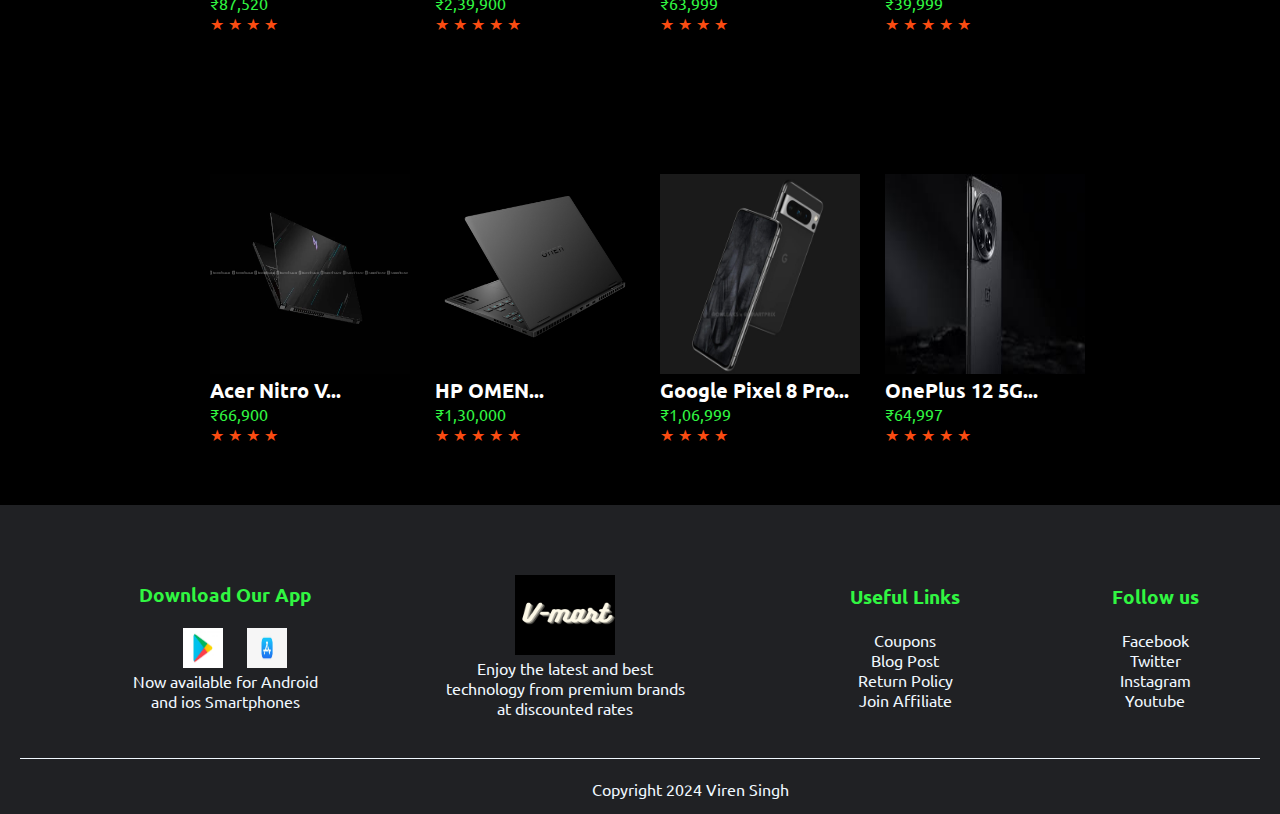
<file: vivox100.html>
<!DOCTYPE html>
<html lang="en">
<head>
    <meta charset="UTF-8">
    <meta name="viewport" content="width-device-width,intial-scale=1.0">
    <title>V-mart</title>
    <link rel="Stylesheet" href="style.css">
    <link rel="preconnect" href="https://fonts.googleapis.com">
<link rel="preconnect" href="https://fonts.gstatic.com" crossorigin>
<link href="https://fonts.googleapis.com/css2?family=Ubuntu&display=swap" rel="stylesheet">
</head>

<body>
    <div class="header">
       <div class="navbar">
            <div class="logo">
                <img src="images/logo.png" alt="" width="200px" height ="75px">
            </div>
        <nav>
            <ul id="MenuItems">
                <li><a href="./index.html">Home</a></li>
                <li><a href="./Products.html">Products</a></li>
                <li><a href="">About</a></li>
                <li><a href="">Contact Us</a></li>
                <li><a href="">Account</a></li>
            </ul>

        </nav>
        <img src="images/menu.png"class="menu" onclick="menutoggle()">
    </div>
<div class="items">
        <div class="row">
        </div>
</div>
  <!---------Single Products------------->
<div class="container single-product">

    <div class="row">
        <div class="catcol">
            <img src="images/products3.png" width="100%" id="productImg" >
        </div>
     
       
        <div class="catcol">
            <p>Home/Vivo X 100</p>
            <h1>Vivo X 100</h1>
            <h4>₹63,999</h4>
            <select>
                <option>Select Variant</option>
                <option>12/512GB</option>
                <option>12/256GB</option>
            </select>
            <input type="number" value="1">
            <a href="" class="btn">Add to Cart</a>
            <p>Product Details</p>
            <br>
            <h2>
                The Vivo X100 Smartphone is a testament to Vivo's commitment to excellence, combining cutting-edge technology with stunning design. It's not just a phone; it's a canvas for your creativity, a portal to incredible visuals, and a companion built to withstand the challenges of life. Elevate your mobile experience with the Vivo X100 – where innovation meets elegance, and every feature is a step into the future.</h2>
        </div>
        <div class="small-img-row">
            <div class="small-img-col">
                <img src="images/x1001.png" width="100%" class="small-img" >
            </div>
            <div class="small-img-col">
                <img src="images/x1002.png" width="100%" class="small-img" >
            </div>
            <div class="small-img-col">
                <img src="images/x1003.png" width="100%"  class="small-img">
            </div>
            <div class="small-img-col">
                <img src="images/x1004.png" width="100%" class="small-img" >
            </div>
        </div>
    </div>
</div>

<!----featured Products------------->


<div class="container">
    <h2 class="title">Related Products</h2>
    
    <div class="row">
        <div class="procol">
            <a href="./victus.html"><img src="images/products1.png"></a>
            <h2>HP Victus...</h2>
            <pr>₹87,520</pr>
            <div class="rating">
                &#9733;
                &#9733;
                &#9733;
                &#9733;
             
            </div>
        </div>
        <div class="procol">
            <a href="./applem3.html"><img src="images/products2.png"></a>
            <h2>Apple M3 Pro...</h2>
            <pr>₹2,39,900</pr>
            <div class="rating">
                &#9733;
                &#9733;
                &#9733;
                &#9733;
                &#9733;
            </div>
        </div>
        <div class="procol">
            <a href="./vivox100.html"><img src="images/products3.png"></a>
            <h2>Vivo X100...</h2>
            <pr>₹63,999</pr>
            <div class="rating">
                &#9733;
                &#9733;
                &#9733;
                &#9733;
             
            </div>
        </div>
        <div class="procol">
            <a href="./oppo.html"><img src="images/products4.png"></a>
            <h2>OPPO RENO Pro 5G...</h2>
            <pr>₹39,999</pr>
            <div class="rating">
                &#9733;
                &#9733;
                &#9733;
                &#9733;
                &#9733;
            </div>
        </div>

    </div>



    <div class="row">
        <div class="procol">
            <a href="./nitro.html"><img src="images/latest1.png"></a>
            <h2>Acer Nitro V...</h2>
            <pr>₹66,900</pr>
            <div class="rating">
                &#9733;
                &#9733;
                &#9733;
                &#9733;
             
            </div>
        </div>
        <div class="procol">
            <a href="./omen.html"><img src="images/latest2.png"></a>
            <h2>HP OMEN...</h2>
            <pr>₹1,30,000</pr>
            <div class="rating">
                &#9733;
                &#9733;
                &#9733;
                &#9733;
                &#9733;
            </div>
        </div>
        <div class="procol">
            <a href="./pixel.html"><img src="images/latest3.png"></a>
            <h2>Google Pixel 8 Pro...</h2>
            <pr>₹1,06,999</pr>
            <div class="rating">
                &#9733;
                &#9733;
                &#9733;
                &#9733;
             
            </div>
        </div>
        <div class="procol">
            <a href="./oneplus.html"><img src="images/latest4.png"></a>
            <h2>OnePlus 12 5G...</h2>
            <pr>₹64,997</pr>
            <div class="rating">
                &#9733;
                &#9733;
                &#9733;
                &#9733;
                &#9733;
            </div>
        </div>


</div>
</div>
<!-----------------FOOTER---------------->
<div class="footer">

    <div class="row">
        <div class="footer-col-1">
            <h3>Download Our App</h3>
            <div class="app-logo">
                <img src="images/playstore.png">
                <img src="images/appstore.png">
            </div>
            <p>Now available for Android<br> and ios Smartphones</p>
           
        </div>
        <div class="footer-col-2">
            <img src="images/logo.png" >
            <p>Enjoy the latest and best<br> technology from premium brands<br> at discounted rates</p>
        </div>
        <div class="footer-col-3">
            <h3>Useful Links</h3>
          <ul>
            <li>Coupons</li>
            <li>Blog Post</li>
            <li>Return Policy</li>
            <li>Join Affiliate</li>
          </ul>
        </div>
        <div class="footer-col-4">
            <h3>Follow us</h3>
          <ul>
            <li>Facebook</li>
            <li>Twitter</li>
            <li>Instagram</li>
            <li>Youtube</li>
          </ul>
        </div>
    </div>
    <hr>
    <p class="copyright">Copyright 2024 Viren Singh</p>
</div>
</div>

</div>
<script src="./script.js"></script>
</body>
</html>
</file>
<file: style.css>
*{margin: 0;
    padding: 0;
    box-sizing:border-box;


}
body{

    font-family: 'Ubuntu', sans-serif;
    background-color: hsl(0, 0%, 0%);
}

.navbar{
display:flex;
align-items: center;

}

.walletbtn{
    position: absolute;
    background-image: url(./images/ethereum.png);
    background-size: cover;
    border-radius: 50%;
    height: 50px;
    width: 50px;
    top: 2%;
    right: 5%;
    cursor: pointer;

}
.closewallet {
    width: 20px;
    height: 20px;
    position: absolute;
    background-color: #f70505;
    color: white;
    top: 10px;
    right: 10px;
    display: flex;
    align-items: center;
    justify-content: center;
    cursor: pointer;
    padding: 2px;
}
.walletcnt{
    display: none;
    font-size: 15px;
    width:300px;
    height:150px;
    background-color:goldenrod;
    position:absolute;
    border: 1px white;
    border-radius: 10px;
    right: 4%;
    top:11%;
    opacity: 0.6;
    color:blue;
    flex-direction: column;
    align-items: center;
    justify-content: center;
    margin-bottom: 10px;
}
.walletcnt h2{
    margin-top: -30px;
}
.cnt{
    background: #000000;
    color: hsl(125, 92%, 58%);
    font-weight: bold;
    font-size: 20px;
    position: absolute;
    width:250px;
    height:30px;
    border-radius: 5px;
    z-index: 1;
    cursor: pointer;
    bottom: 0;
    margin-bottom: 10px;
}
.cart{
    position: absolute;
    background-image: url(./images/cart.png);
    background-size: cover;
    border-radius: 50%;
    height: 50px;
    width: 50px;
    top: 2%;
    right: 10%;
    cursor: pointer;

}
nav{
    flex:1;
    text-align:left;
    padding-left:100px;


}
nav ul{
display:inline-block;
list-style-type:none;
    }

 nav ul li{
    display: inline-block;
    margin-left: 50px;
   
 }   
a{

    text-decoration: none;
    color:rgb(255, 255, 255);
}
p{
    color:hsl(0, 100%, 100%);
}
.items{
max-width: 1300px;
margin: auto;
padding-left: 25px;
padding-right: 25px;
padding-top: 25px;
}
.row{
    padding-top: 70px;
    display: flex;
    align-items: center;
    flex-wrap: wrap;
    justify-content: space-around;
}
.column
{   flex-basis: 35%;
    min-width: 300px;
}

.column img{
    
    min-width:450px;
    max-height:500px;
    
}
.column h1{
    font-size: 50px;
    line-height: 60px;
    margin: 25x 0;
    color:hsl(0, 100%, 100%);
}
.btn{
    font-size: 20px;
    display:inline-block;
    background-color: #000000;
    color:hsl(0, 100%, 100%);
    padding:8px 30px;
    margin:30px;
   border-style: dashed;
    transition: background 0.5s;
    }
.btn:hover{
        background-color: #f32a07;
    }

.header{
background-color: hsl(0, 0%, 0%);
 }

 .categories{
    margin:70 px 0;
 }

.container{
    color:hsl(0, 100%, 100%);
    max-width: 1080px;
    margin: auto;
    padding-left: 100px;
    padding-right:80px;
}
.catcol-1{
    flex-basis: 50%;
   margin-top: 0px;
    margin-bottom:30px;

}
.catcol-1 img
{
    width:400px;
    height:300px;
}
.procol
{
    flex-basis: 25%;
    padding: 10px;
    margin-bottom:50px;
    transition: transform 0.5s;
}
.procol pr{
    color: hsl(125, 92%, 58%);

}
.procol img{
    width:200px;
    height:200px;
}
.procol h2{
    font-size: 20px;
    
    color:hsl(0, 100%, 100%);

}
.title
{text-align: center;
    margin-top:20px;
    position:relative;
    line-height: 60px;
    color:hwb(0 100% 0%);
    font-size: 30px;

}
.title::after{
    content:'';
    background-color:hsl(125, 92%, 58%);
    width:80px;
    height:6px;
    border-radius: 5px;
    position:absolute;
    bottom: 0;
    left: 50%;
    transform: translateX(-50%);
}

.rating{
    color:rgb(250, 76, 18);
}
.procol:hover{
transform: translateY(-5px);
}

.ofcol small{
    color: hsl(125, 92%, 58%);
    font-size: 20px;
   
}

.ofcol .exclusive{
    
     margin-left: -250px;
   
    height:400px;
    width:650px;
}

.ofcol
{   flex-basis: 30%;
    min-width: 300px;
    margin: auto;
    text-align: center;

   
}
.ofcol p{
    color:hsl(0, 100%, 100%);
    font-size: 20px;
   
}
.ofcol h1{
   
    font-size: 50px;
    
    
    color:hsl(0, 100%, 100%);

}

/*testiomonial*/
.Testimonials{
    padding-top: 100px;
    margin-left: -100px;
}
.Testimonials .procol{
    text-align: center;
    padding: 40px 20px;
}
.Testimonials .procol img{
    width: 50px;
    height: 50px;
    margin-top: 20px;
    border-radius: 50%;
}
.annotations{
  
 font-size: 50px;
    color: #f32a07;
}
.procol h3{
    font-size: 12px;
    color: hsl(0, 0%, 100%);
}
/*------------footer-----------------*/
.footer{
background:#202124;
color: aliceblue;
font-size: 16px;
padding-bottom: 15px;
padding-left: 100px;

}
.footer p{
color:aliceblue;

}
.footer h3{
    color: hsl(125, 92%, 58%);
    padding-bottom: 20px;
}

.footer-col-2 img{
    width: 100px;
    height: 80px;
}
.footer-col-1,.footer-col-2,.footer-col-3,.footer-col-4{
    min-width: 250px;
    margin-bottom:20px;
}
.footer-col-1{
    
    text-align: center;
}

.app-logo img{
    width: 40px;
    height: 40px;
    margin-left: 20px;
}
.footer-col-2{
    flex: 1;
    text-align: center;
}
.footer-col-3,.footer-col-4
{
    flex-basis: 12%;
    text-align: center;
}
ul{
    list-style-type: none;
}

.footer hr{
    border: none;
    background-color:aliceblue ;
    height: 1px;
    margin: 20px 0;
    margin-left: -80px;
    margin-right: 20px;
}
.copyright{
    text-align:center;
    
}
.menu{

    width:28px;
    margin-left: 20px;
    display: none;
}
/*------media query for menu---------*/
@media only screen and (max-width:800px)
{
.cart,.walletbtn{
    display: none;
}
.footer {
    padding-left: 0px;
}
.Testimonials {
    padding-left: 20px;
}
nav ul{
    position:absolute;
    top: 70px;
    left:0;
    background: #000000;
    width: 100%;
    overflow: hidden;
    transform: max-height 0.5;
}
nav ul li{

    display: block;
    margin-right: 50px;
    margin-top: 10px;
    margin-bottom: 10px;
}
nav ul li a{
    color:white;
}
.menu{
display: block;
cursor: pointer;
}
}
/*------media query for less than 600 size---------*/

@media only screen and (max-width:600px)
{.row{
    text-align: center;
}
.column,.procol,.catcol-1{
    flex-basis: 100%;
}
.single-product .row{
    text-align: left;
}
.single-product .column{
    padding:20px 0;
}

}
/*---------Single Products-------------*/
.single-product{
    margin-top: 80px;
}
.catcol{
    flex-basis: 50%;
}
.single-product .catcol img{
  padding:0;
}
.single-product .catcol{
    padding: 20px;
  }
.single-product select{
    margin-left: 130px;
    display: block;
    padding:10px;
    margin-top: 20px;

}
.single-product input{
width: 50px;
height: 40px;
padding-left: 10px;
margin-left: 70px;
font-size: 20px;
margin-right: 10px;
    border: 1px solid white;
}
input:focus{
    outline: none;
    }






.catcol p{
    text-align: center;
    font-size: 20px;
    color:#adadae ;
    padding-bottom: 30px;
}
.catcol h1{
    text-align: center;
    font-size: 30px;
    color:white ;
    padding-bottom: 30px;
}
.catcol h4{
    text-align: center;
    font-size: 20px;
    color:hsl(125, 92%, 58%) ;
    padding-bottom: 30px;
}
.small-img-row{

   margin-left: -450px;
    margin-top: -120px;
    display: flex;
    justify-content: space-between;
}
.small-img-row img{
  width:100px;
  
  margin-right: 20px;
height: 100px;;
}
.small-img-col{
    flex-basis: 24%;
}
</file>
